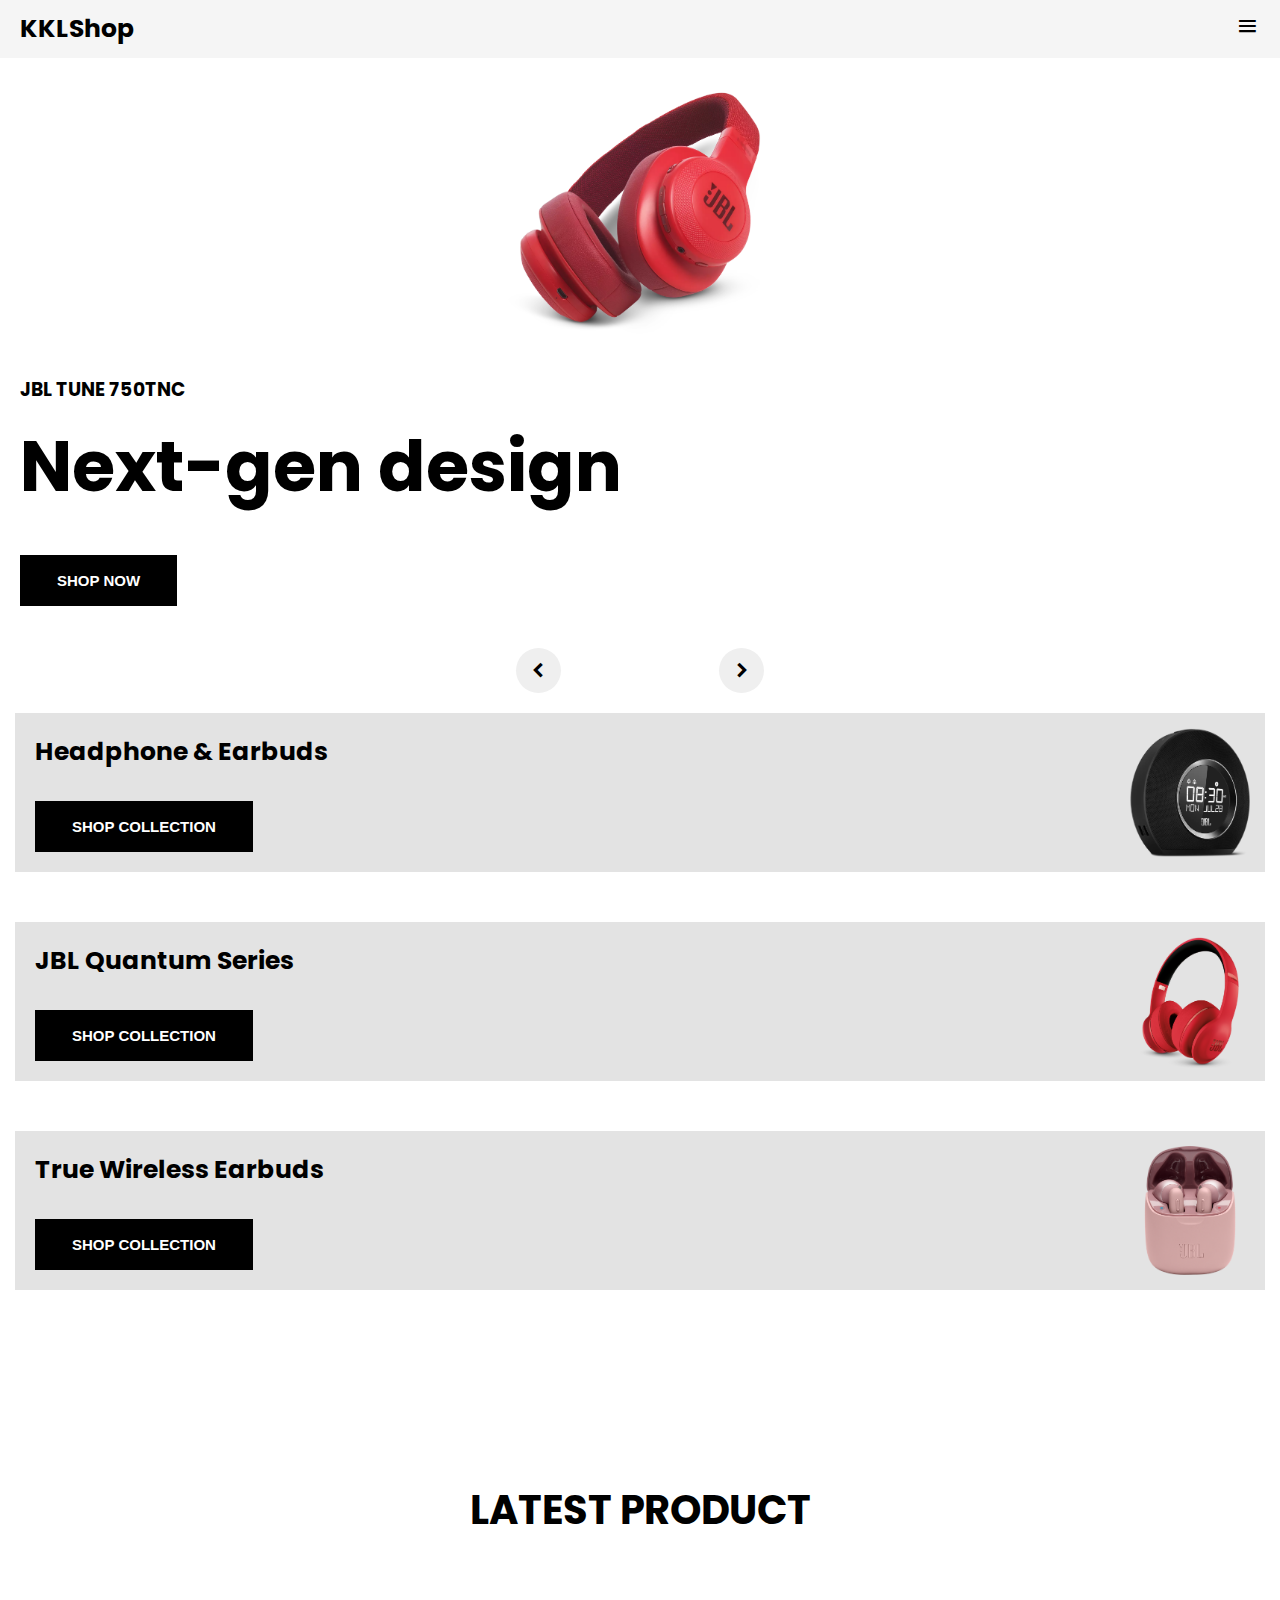
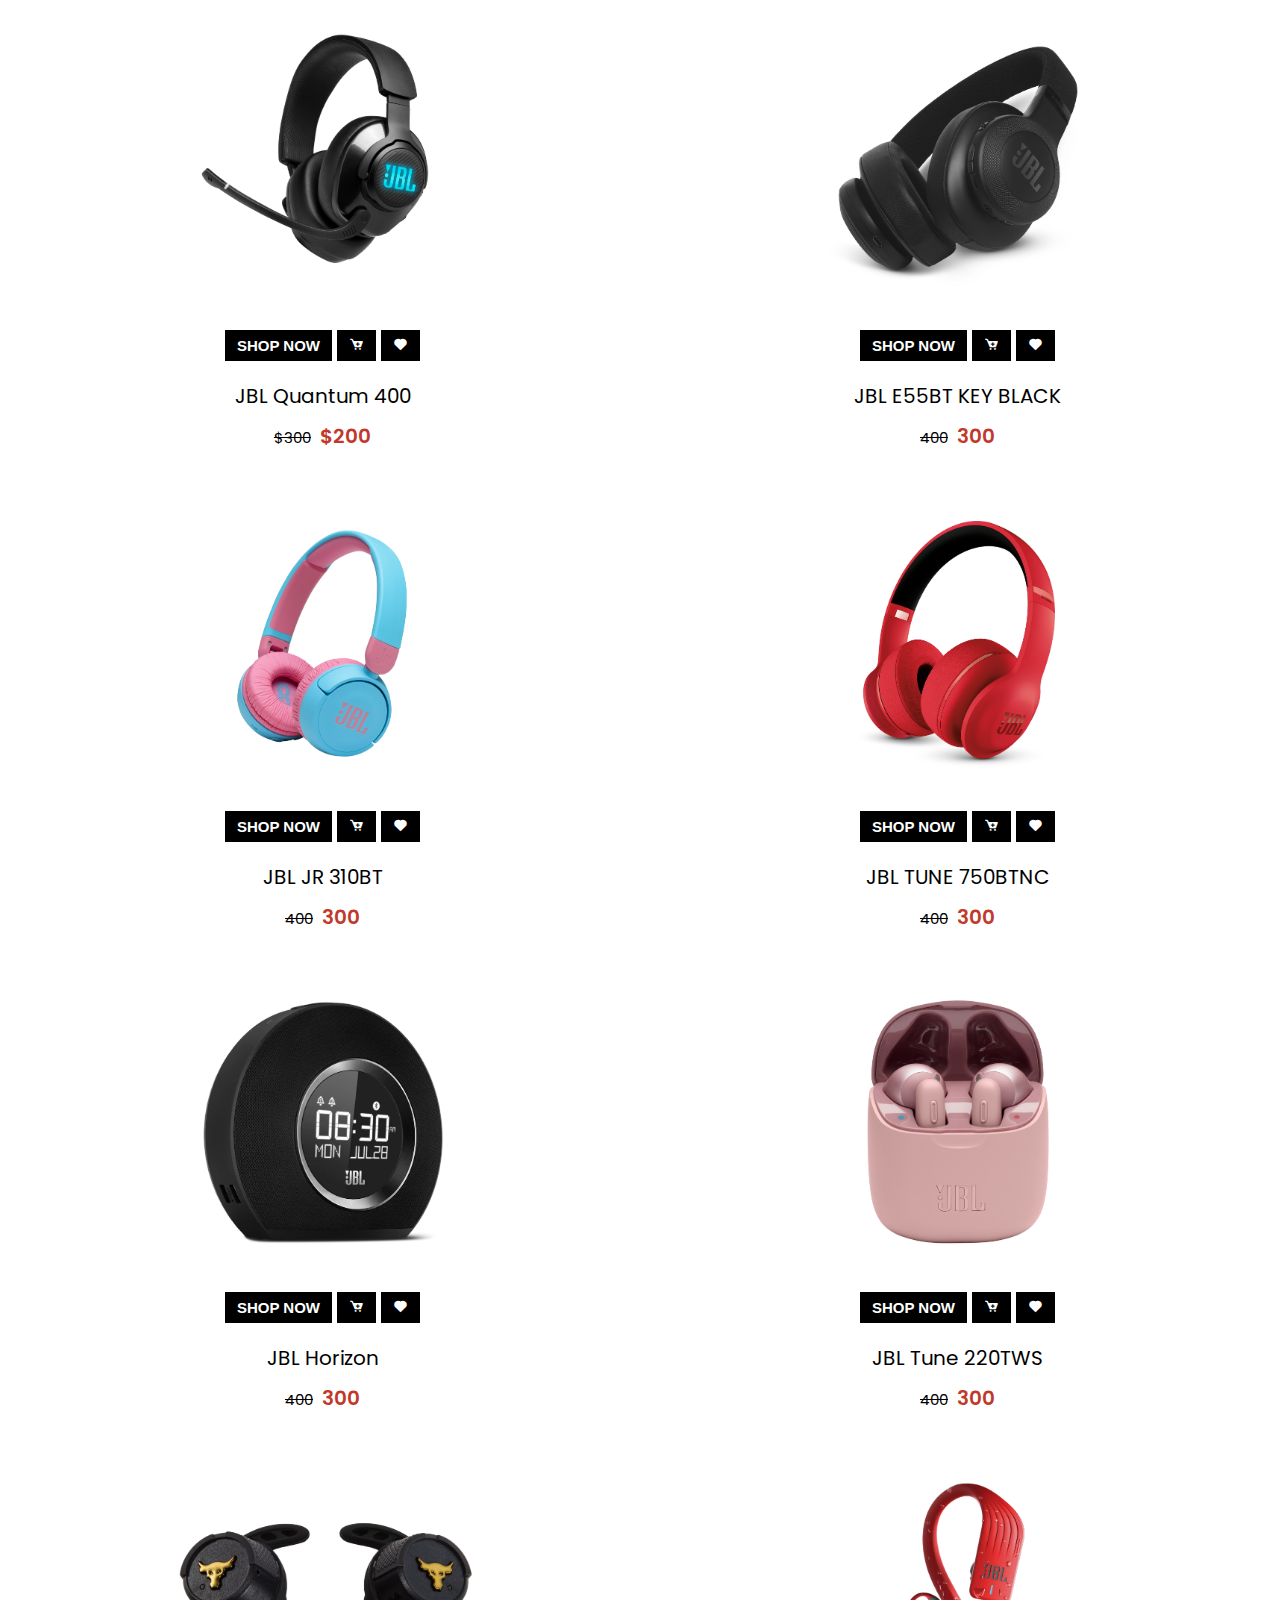
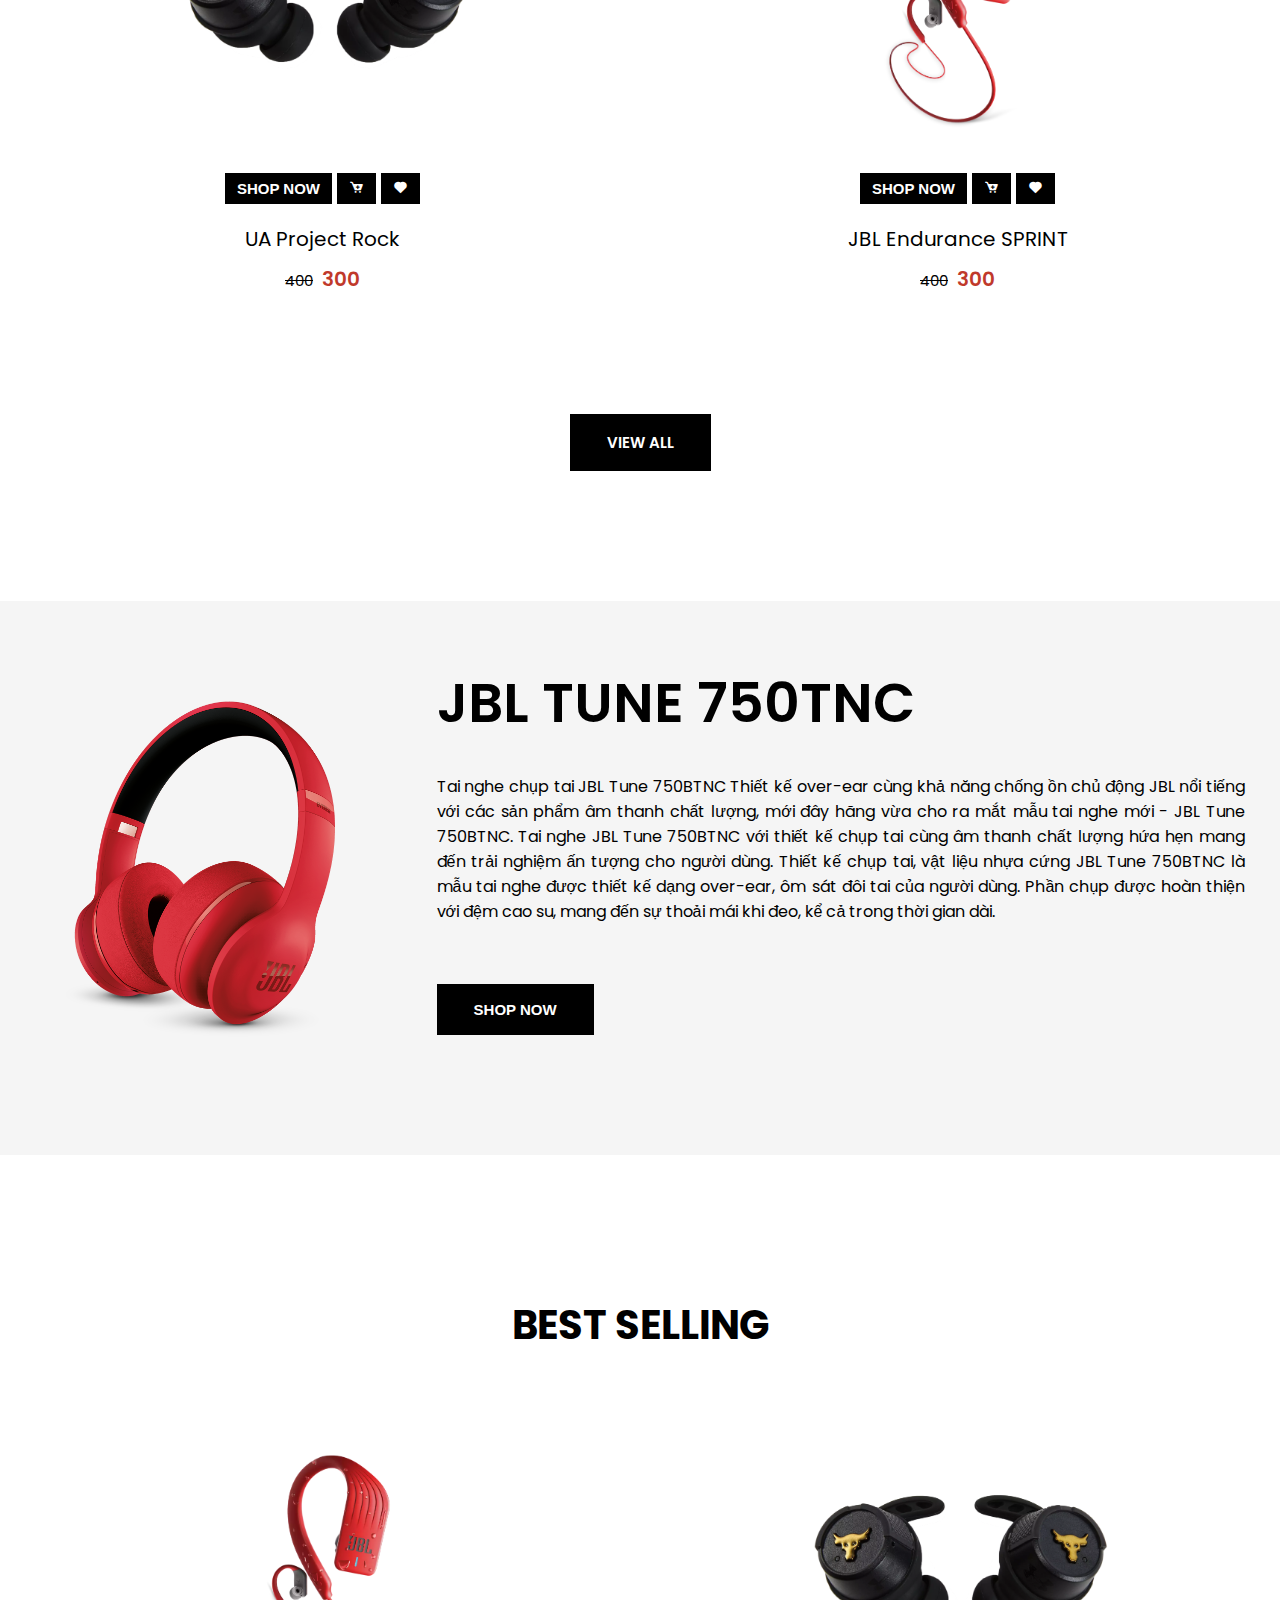
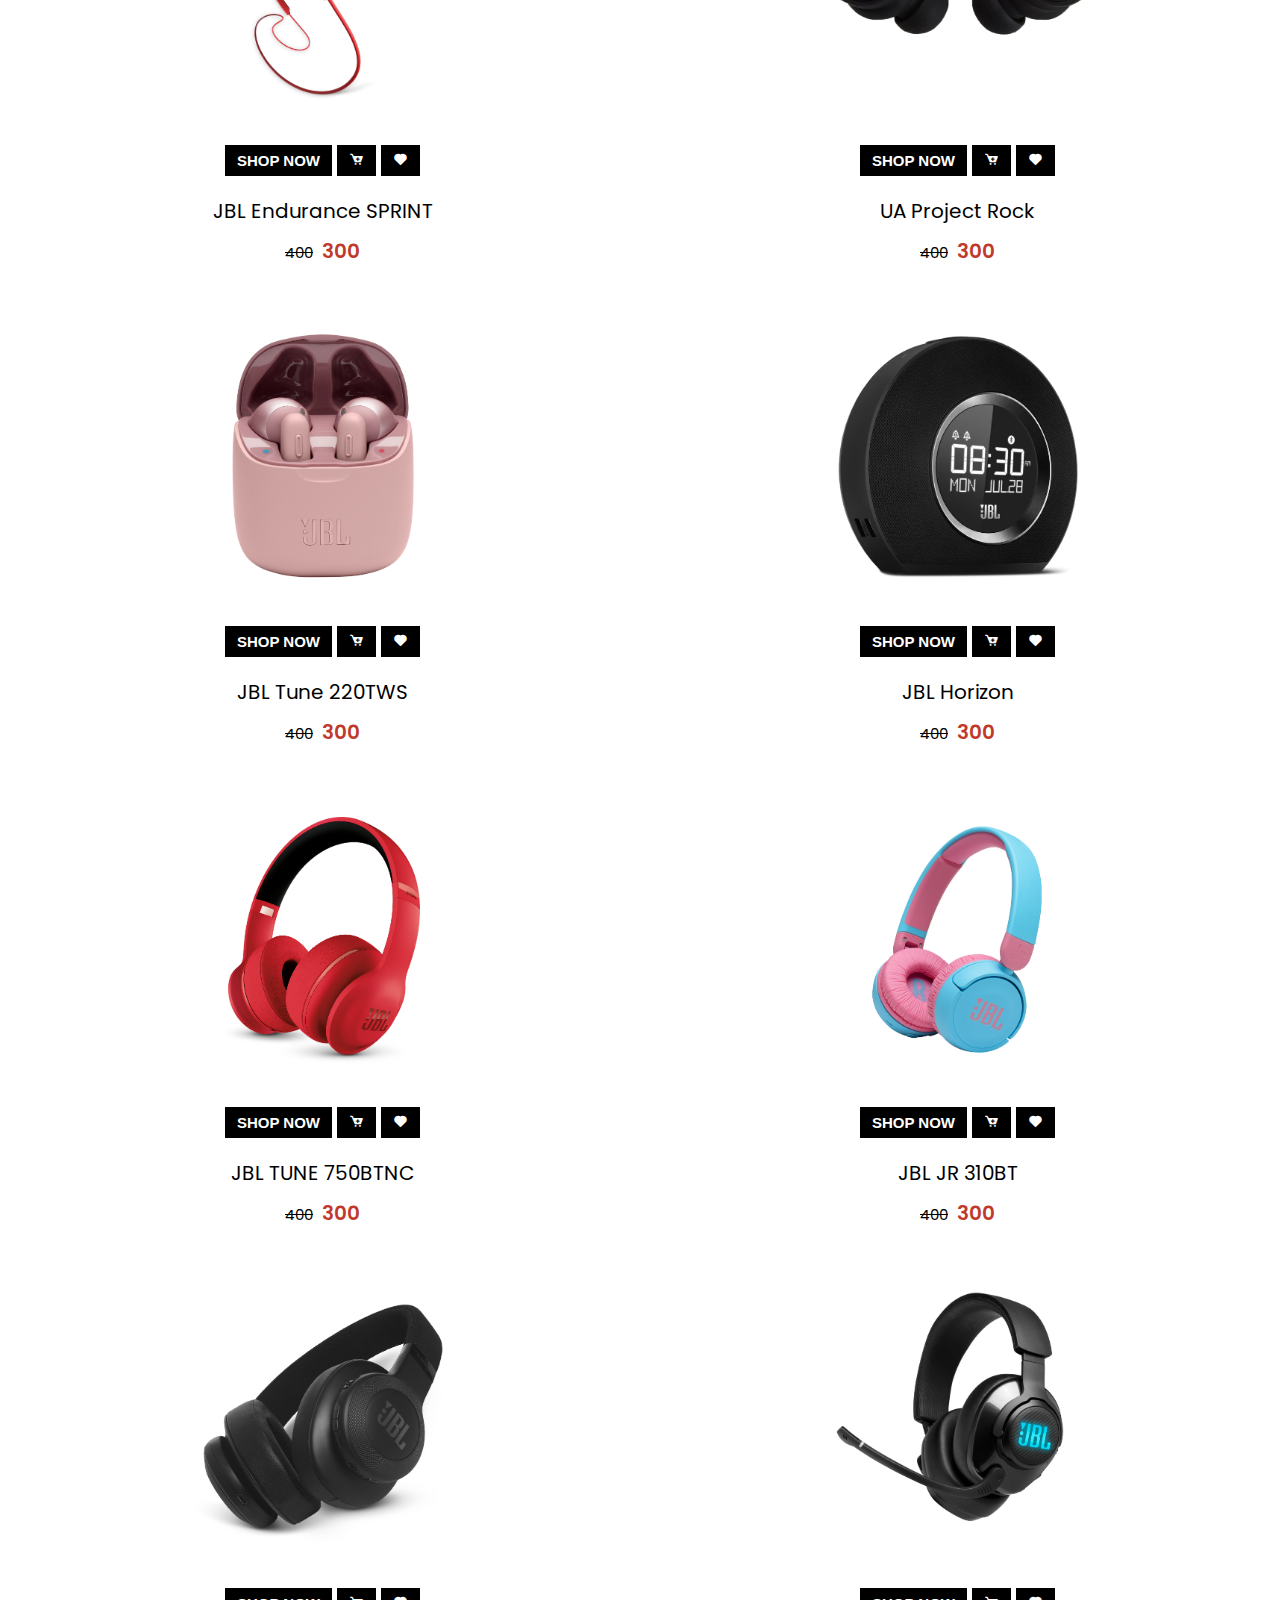
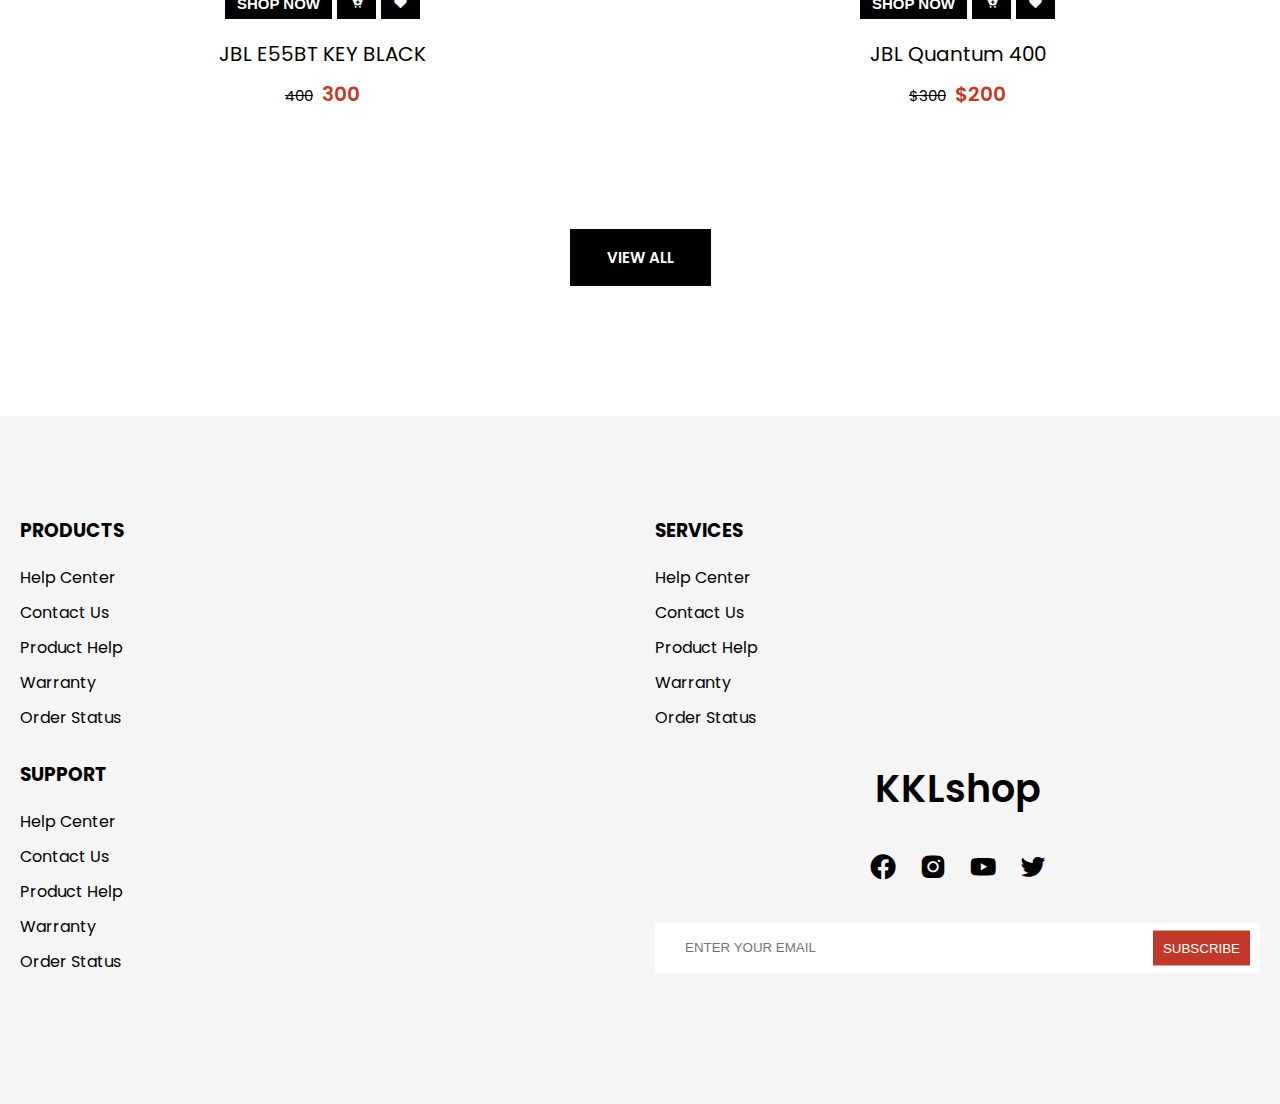
<file: index.html>
<!DOCTYPE html>
<html lang="en">

<head>
    <meta charset="UTF-8">
    <meta http-equiv="X-UA-Compatible" content="IE=edge">
    <meta name="viewport" content="width=device-width, initial-scale=1.0">
    <title>KKL</title>
    <!-- google font -->
    <link rel="preconnect" href="https://fonts.gstatic.com">
    <link
        href="https://fonts.googleapis.com/css2?family=Poppins:ital,wght@0,100;0,200;0,300;0,400;0,500;0,600;0,700;0,800;0,900;1,100;1,200;1,300;1,400;1,500;1,600;1,700;1,900&display=swap"
        rel="stylesheet">
    <!-- boxicons -->
    <link href='https://unpkg.com/boxicons@2.0.7/css/boxicons.min.css' rel='stylesheet'>
    <!-- app css -->
    <link rel="stylesheet" href="./css/grid.css">
    <link rel="stylesheet" href="./css/app.css">
</head>

<body>

    <!-- header -->
    <header>
        <!-- mobile menu -->
        <div class="mobile-menu bg-second">
            <a href="#" class="mb-logo">KKLShop</a>
            <span class="mb-menu-toggle" id="mb-menu-toggle">
                <i class='bx bx-menu'></i>
            </span>
        </div>
        <!-- end mobile menu -->
        <!-- main header -->
        <div class="header-wrapper" id="header-wrapper">
            <span class="mb-menu-toggle mb-menu-close" id="mb-menu-close">
                <i class='bx bx-x'></i>
            </span>
            <!-- top header -->
            <div class="bg-second">
                <div class="top-header container">
                    <ul class="devided">
                        <li>
                            <a href="#">+843456789</a>
                        </li>
                        <li>
                            <a href="#">tlinh@gmail.com</a>
                        </li>
                    </ul>
                    <ul class="devided">
                        <li class="dropdown">
                            <a href="">USD</a>
                            <i class='bx bxs-chevron-down'></i>
                            <ul class="dropdown-content">
                                <li><a href="#">VND</a></li>
                                <li><a href="#">JPY</a></li>
                                <li><a href="#">EUR</a></li>
                            </ul>
                        </li>
                        <li class="dropdown">
                            <a href="">ENGLISH</a>
                            <i class='bx bxs-chevron-down'></i>
                            <ul class="dropdown-content">
                                <li><a href="#">VIETNAMESE</a></li>
                                <li><a href="#">JAPANESE</a></li>
                                <li><a href="#">FRENCH</a></li>
                                <li><a href="#">SPANISH</a></li>
                            </ul>
                        </li>
                        <li><a href="#">ORDER TRACKING</a></li>
                    </ul>
                </div>
            </div>
            <!-- end top header -->
            <!-- mid header -->
            <div class="bg-main">
                <div class="mid-header container">
                    <a href="./index.html" class="logo">KKLShop</a>
                    <div class="search">
                        <input type="text" placeholder="Search">
                        <i class='bx bx-search-alt'></i>
                    </div>
                    <div class="nav-icons">
                        <li><a href="#"><i class='bx bx-bell'></i></a></li>
                        <li><a href="./login.html"><i class='bx bx-user-circle' id="user-circle"></i></a></li>
                        <li><a href="#"><i class='bx bx-cart' id="cart-icon"></i></a></li>
                    </div>
                </div>
                <!-- cart -->
                <div class="cart">
                    <div class="cart-content">
                        <!-- 1 -->
                        <div class="cart-box">
                            <img src="./images/190402_E1_FW19_EarbudsWCase_S13_0033-1_1605x1605_BACK.png" alt="">
                            <div class="cart-text">
                                <h3>JBL</h3>
                                <span>$150</span>
                                <span>x1</span>
                            </div>
                            <i class='bx bxs-trash'></i>
                        </div>
                        <!-- 2 -->
                        <div class="cart-box">
                            <img src="./images/JBL_E55BT_KEY_BLACK_6175_FS_x1-1605x1605px.png" alt="">
                            <div class="cart-text">
                                <h3>JBL</h3>
                                <span>$150</span>
                                <span>x1</span>
                            </div>
                            <i class='bx bxs-trash'></i>
                        </div>
                        <!-- 3 -->
                        <div class="cart-box">
                            <img src="./images/JBL_Quantum_400_Product Image_Hero 02.png" alt="">
                            <div class="cart-text">
                                <h3>JBL </h3>
                                <span>$200</span>
                                <span>x1</span>
                            </div>
                            <i class='bx bxs-trash'></i>
                        </div>
                        <div class="total">
                            <h3>3 Items</h3>
                            <span>Total:$500</span>

                        </div>
                        <a href="#" class="btn">Proceed To Pay</a>
                    </div>
                </div>

                <!-- end mid header -->
                <!-- bottom header -->
                <div class="bg-second">
                    <div class="bottom-header container">
                        <ul class="main-menu" id="home">
                            <li><a href="index.html">Home</a></li>
                            <!-- mega menu -->
                            <li class="mega-dropdown">
                                <a href="./products.html">Shop<i class='bx bxs-chevron-down'></i></a>
                                <div class="mega-content">
                                    <div class="row">
                                        <div class="col-3 col-md-12">
                                            <div class="box">
                                                <h3>Categories</h3>
                                                <ul>
                                                    <li><a href="#">Wireless</a></li>
                                                    <li><a href="#">Inear Headphone</a></li>
                                                    <li><a href="#">Overear Headphone</a></li>
                                                    <li><a href="#">Sport Headphone</a></li>
                                                </ul>
                                            </div>
                                        </div>
                                        <div class="col-3 col-md-12">
                                            <div class="box">
                                                <h3>Categories</h3>
                                                <ul>
                                                    <li><a href="#">Wireless</a></li>
                                                    <li><a href="#">Inear Headphone</a></li>
                                                    <li><a href="#">Overear Headphone</a></li>
                                                    <li><a href="#">Sport Headphone</a></li>
                                                </ul>
                                            </div>
                                        </div>
                                        <div class="col-3 col-md-12">
                                            <div class="box">
                                                <h3>Categories</h3>
                                                <ul>
                                                    <li><a href="#">Wireless</a></li>
                                                    <li><a href="#">Inear Headphone</a></li>
                                                    <li><a href="#">Overear Headphone</a></li>
                                                    <li><a href="#">Sport Headphone</a></li>
                                                </ul>
                                            </div>
                                        </div>
                                        <div class="col-3 col-md-12">
                                            <div class="box">
                                                <h3>Categories</h3>
                                                <ul>
                                                    <li><a href="#">Wireless</a></li>
                                                    <li><a href="#">Inear Headphone</a></li>
                                                    <li><a href="#">Overear Headphone</a></li>
                                                    <li><a href="#">Sport Headphone</a></li>
                                                </ul>
                                            </div>
                                        </div>
                                    </div>
                                    <div class="row img-row">
                                        <div class="col-3">
                                            <div class="box">
                                                <img src="./images/kisspng-beats-electronics-headphones-apple-beats-studio-red-headphones.png"
                                                    alt="">
                                            </div>
                                        </div>
                                        <div class="col-3">
                                            <div class="box">
                                                <img src="./images/JBL_TUNE220TWS_ProductImage_Pink_ChargingCaseOpen.png"
                                                    alt="">
                                            </div>
                                        </div>
                                        <div class="col-3">
                                            <div class="box">
                                                <img src="./images/JBL_JR 310BT_Product Image_Hero_Skyblue.png" alt="">
                                            </div>
                                        </div>
                                        <div class="col-3">
                                            <div class="box">
                                                <img src="./images/JBLHorizon_001_dvHAMaster.png" alt="">
                                            </div>
                                        </div>
                                    </div>
                                </div>
                            </li>
                            <!-- end mega menu -->
                            <li><a href="blog.html">Blog</a></li>
                            <li><a href="contact.html">Contact</a></li>
                            <li><a href="about.html">About us</a></li>
                        </ul>
                    </div>
                </div>
                <!-- end bottom header -->
            </div>
            <!-- end main header -->
    </header>
    <!-- end header -->

    <!-- hero section -->
    <div class="hero">
        <div class="slider">
            <div class="container">
                <!-- slide item -->
                <div class="slide active">
                    <div class="info">
                        <div class="info-content">
                            <h3 class="top-down">
                                JBL TUNE 750TNC
                            </h3>
                            <h2 class="top-down trans-delay-0-2">
                                Next-gen design
                            </h2>
                            <p class="top-down trans-delay-0-4">
                                Trang bị công nghệ chống ồn chủ động ANC loại bỏ tiếng ồn xung quanh
                                Âm thanh Trong trẻo chân thực với công nghệ JBL Pure Bass Sound
                                Thực hiện cuộc gọi rảnh tay với công nghệ trợ lý giọng nói
                                Thời gian sử dụng 15 giờ,sạc đầy trong 2 giờ
                                Thiết kế trẻ trung,dễ dàng gập gọn
                            </p>
                            <div class="top-down trans-delay-0-6">
                                <button class="btn-flat btn-hover">
                                    <span>Shop Now</span>
                                </button>
                            </div>
                        </div>
                    </div>
                    <div class="img top-down">
                        <img src="./images/JBL_E55BT_KEY_RED_6063_FS_x1-1605x1605px.webp" alt="">
                    </div>
                </div>
                <!-- end slide item -->
                <!-- slide item -->
                <div class="slide">
                    <div class="info">
                        <div class="info-content">
                            <h3 class="top-down">
                                JBL Quantum ONE
                            </h3>
                            <h2 class="top-down trans-delay-0-2">
                                Next-gen design
                            </h2>
                            <p class="top-down trans-delay-0-4">
                                Tai nghe gaming trùm đầu có dây chuyên nghiệp kết nối USB với công nghệ JBL
                                QuantumSPHERE 360 tiên tiến cùng khả năng theo dõi chuyển động đầu

                            </p>
                            <div class="top-down trans-delay-0-6">
                                <button class="btn-flat btn-hover">
                                    <span>Shop Now</span>
                                </button>
                            </div>
                        </div>
                    </div>
                    <div class="img right-left">
                        <img src="./images/JBL_E55BT_KEY_BLACK_6175_FS_x1-1605x1605px.png" alt="">
                    </div>
                </div>
                <!-- end slide item -->
                <!-- slide item -->
                <div class="slide">
                    <div class="info">
                        <div class="info-content">
                            <h3 class="top-down">
                                JBL JR 310BT
                            </h3>
                            <h2 class="top-down trans-delay-0-2">
                                Next-gen design
                            </h2>
                            <p class="top-down trans-delay-0-4">
                                An toàn, nhẹ và có kích thước phù hợp với trẻ em, tai nghe không dây JBL Jr310BT mang
                                đến âm thanh JBL huyền thoại trong 30 giờ một cách an toàn và niềm vui cho những người
                                hâm mộ âm nhạc nhỏ tuổi nhất. Tai nghe được thiết kế để không bao giờ vượt quá 85dB để
                                bảo vệ thính giác, với các nút điều khiển mà chính trẻ em có thể dễ dàng thao tác. Trẻ
                                em nghe thoải mái với băng đầu và đệm tai có đệm mềm được thiết kế tùy chỉnh để tạo cảm
                                giác vừa vặn. Và mỗi tai nghe đều khác nhau vì JBL Jr310BT có thể được tùy chỉnh bằng
                                các nhãn dán có sẵn, có thể tái sử dụng để mang lại nhiều niềm vui hơn nữa!
                            </p>
                            <div class="top-down trans-delay-0-6">
                                <button class="btn-flat btn-hover">
                                    <span>Shop Now</span>
                                </button>
                            </div>
                        </div>
                    </div>
                    <div class="img left-right">
                        <img src="./images/JBL_JR 310BT_Product Image_Hero_Skyblue.png" alt="">
                    </div>
                </div>
                <!-- end slide item -->
            </div>
            <!-- slider controller -->
            <button class="slide-controll slide-next">
                <i class='bx bxs-chevron-right'></i>
            </button>
            <button class="slide-controll slide-prev">
                <i class='bx bxs-chevron-left'></i>
            </button>
            <!-- end slider controller -->
        </div>
    </div>
    <!-- end hero section -->

    <!-- promotion section -->
    <div class="promotion">
        <div class="row">
            <div class="col-4 col-md-12 col-sm-12">
                <div class="promotion-box">
                    <div class="text">
                        <h3>Headphone & Earbuds</h3>
                        <button class="btn-flat btn-hover"><span>shop collection</span></button>
                    </div>
                    <img src="./images/JBLHorizon_001_dvHAMaster.png" alt="">
                </div>
            </div>
            <div class="col-4 col-md-12 col-sm-12">
                <div class="promotion-box">
                    <div class="text">
                        <h3>JBL Quantum Series</h3>
                        <button class="btn-flat btn-hover"><span>shop collection</span></button>
                    </div>
                    <img src="./images/kisspng-beats-electronics-headphones-apple-beats-studio-red-headphones.png"
                        alt="">
                </div>
            </div>
            <div class="col-4 col-md-12 col-sm-12">
                <div class="promotion-box">
                    <div class="text">
                        <h3>True Wireless Earbuds</h3>
                        <button class="btn-flat btn-hover"><span>shop collection</span></button>
                    </div>
                    <img src="./images/JBL_TUNE220TWS_ProductImage_Pink_ChargingCaseOpen.png" alt="">
                </div>
            </div>
        </div>
    </div>
    <!-- end promotion section -->

    <!-- product list -->
    <div class="section">
        <div class="container">
            <div class="section-header">
                <h2>Latest Product</h2>
            </div>
            <div class="row" id="latest-products">
                <div class="col-3 col-md-6 col-sm-12">
                    <div class="product-card">
                        <div class="product-card-img">
                            <img src="./images/JBL_Quantum_400_Product Image_Hero 02.png" alt="">
                            <img src="./images/JBL_Quantum_400_Product Image_Hero Mic Up.webp" alt="">
                        </div>
                        <div class="product-card-info">
                            <div class="product-btn">
                                <button class="btn-flat btn-hover btn-shop-now">Shop Now</button>
                                <button class="btn-flat btn-hover btn-cart-add">
                                    <i class='bx bxs-cart-add'></i>
                                </button>
                                <button class="btn-flat btn-hover btn-cart-add">
                                    <i class='bx bxs-heart'></i>
                                </button>
                            </div>
                            <div class="product-card-name">
                                JBL Quantum 400
                            </div>
                            <div class="product-card-price">
                                <span><del>$300</del></span>
                                <span class="curr-price">$200</span>
                            </div>
                        </div>
                    </div>
                </div>
            </div>
            <div class="section-footer">
                <a href="./products.html" class="btn-flat btn-hover">View All</a>
            </div>
        </div>
    </div>
    <!-- end product list -->

    <!-- special product -->
    <div class="bg-second">
        <div class="section container">
            <div class="row">
                <div class="col-4 col-md-4">
                    <div class="sp-item-img">
                        <img src="./images/kisspng-beats-electronics-headphones-apple-beats-studio-red-headphones.png"
                            alt="">
                    </div>
                </div>
                <div class="col-7 col-md-8">
                    <div class="sp-item-info">
                        <div class="sp-item-name">JBL TUNE 750TNC</div>
                        <p class="sp-item-description">
                            Tai nghe chụp tai JBL Tune 750BTNC Thiết kế over-ear cùng khả năng chống ồn chủ động
                            JBL nổi tiếng với các sản phẩm âm thanh chất lượng, mới đây hãng vừa cho ra mắt mẫu tai nghe
                            mới - JBL Tune 750BTNC. Tai nghe JBL Tune 750BTNC với thiết kế chụp tai cùng âm thanh chất
                            lượng hứa hẹn mang đến trải nghiệm ấn tượng cho người dùng.
                            Thiết kế chụp tai, vật liệu nhựa cứng
                            JBL Tune 750BTNC là mẫu tai nghe được thiết kế dạng over-ear, ôm sát đôi tai của người dùng.
                            Phần chụp được hoàn thiện với đệm cao su, mang đến sự thoải mái khi đeo, kể cả trong thời
                            gian dài.
                        </p>
                        <button class="btn-flat btn-hover">Shop Now</button>
                    </div>
                </div>
            </div>
        </div>
    </div>
    <!-- end special product -->

    <!-- product list -->
    <div class="section">
        <div class="container">
            <div class="section-header">
                <h2>Best Selling</h2>
            </div>
            <div class="row" id="best-products">
                <div class="col-3 col-md-6 col-sm-12">
                    <div class="product-card">
                        <div class="product-card-img">
                            <img src="./images/JBL_Quantum_400_Product Image_Hero 02.png" alt="">
                            <img src="./images/JBL_Quantum_400_Product Image_Hero Mic Up.webp" alt="">
                        </div>
                        <div class="product-card-info">
                            <div class="product-btn">
                                <button class="btn-flat btn-hover btn-shop-now">Shop Now</button>
                                <button class="btn-flat btn-hover btn-cart-add">
                                    <i class='bx bxs-cart-add'></i>
                                </button>
                                <button class="btn-flat btn-hover btn-cart-add">
                                    <i class='bx bxs-heart'></i>
                                </button>
                            </div>
                            <div class="product-card-name">
                                JBL Quantum 400
                            </div>
                            <div class="product-card-price">
                                <span><del>$300</del></span>
                                <span class="curr-price">$200</span>
                            </div>
                        </div>
                    </div>
                </div>
            </div>
            <div class="section-footer">
                <a href="./products.html" class="btn-flat btn-hover">View All</a>
            </div>
        </div>
    </div>
    <!-- end product list -->

    <!-- footer -->
    <footer class="bg-second" id="contact">
        <div class="container">
            <div class="row">
                <div class="col-3 col-md-6">
                    <h3 class="footer-head">Products</h3>
                    <ul class="menu">
                        <li><a href="#">Help Center</a></li>
                        <li><a href="#">Contact Us</a></li>
                        <li><a href="#">product Help</a></li>
                        <li><a href="#">Warranty</a></li>
                        <li><a href="#">Order Status</a></li>
                    </ul>
                </div>
                <div class="col-3 col-md-6">
                    <h3 class="footer-head">services</h3>
                    <ul class="menu">
                        <li><a href="#">Help Center</a></li>
                        <li><a href="#">Contact Us</a></li>
                        <li><a href="#">product Help</a></li>
                        <li><a href="#">Warranty</a></li>
                        <li><a href="#">Order Status</a></li>
                    </ul>
                </div>
                <div class="col-3 col-md-6">
                    <h3 class="footer-head">support</h3>
                    <ul class="menu">
                        <li><a href="#">Help Center</a></li>
                        <li><a href="#">Contact Us</a></li>
                        <li><a href="#">product Help</a></li>
                        <li><a href="#">Warranty</a></li>
                        <li><a href="#">Order Status</a></li>
                    </ul>
                </div>
                <div class="col-3 col-md-6 col-sm-12">
                    <div class="contact">
                        <h3 class="contact-header">
                            KKLshop
                        </h3>
                        <ul class="contact-socials">
                            <li><a href="#">
                                    <i class='bx bxl-facebook-circle'></i>
                                </a></li>
                            <li><a href="#">
                                    <i class='bx bxl-instagram-alt'></i>
                                </a></li>
                            <li><a href="#">
                                    <i class='bx bxl-youtube'></i>
                                </a></li>
                            <li><a href="#">
                                    <i class='bx bxl-twitter'></i>
                                </a></li>
                        </ul>
                    </div>
                    <div class="subscribe">
                        <input type="email" placeholder="ENTER YOUR EMAIL" required>
                        <button>Subscribe</button>
                    </div>
                </div>
            </div>
        </div>
    </footer>
    <!-- end footer -->

    <!-- app js -->
    <script src="./js/app.js"></script>
    <script src="./js/index.js"></script>
</body>

</html>
</file>
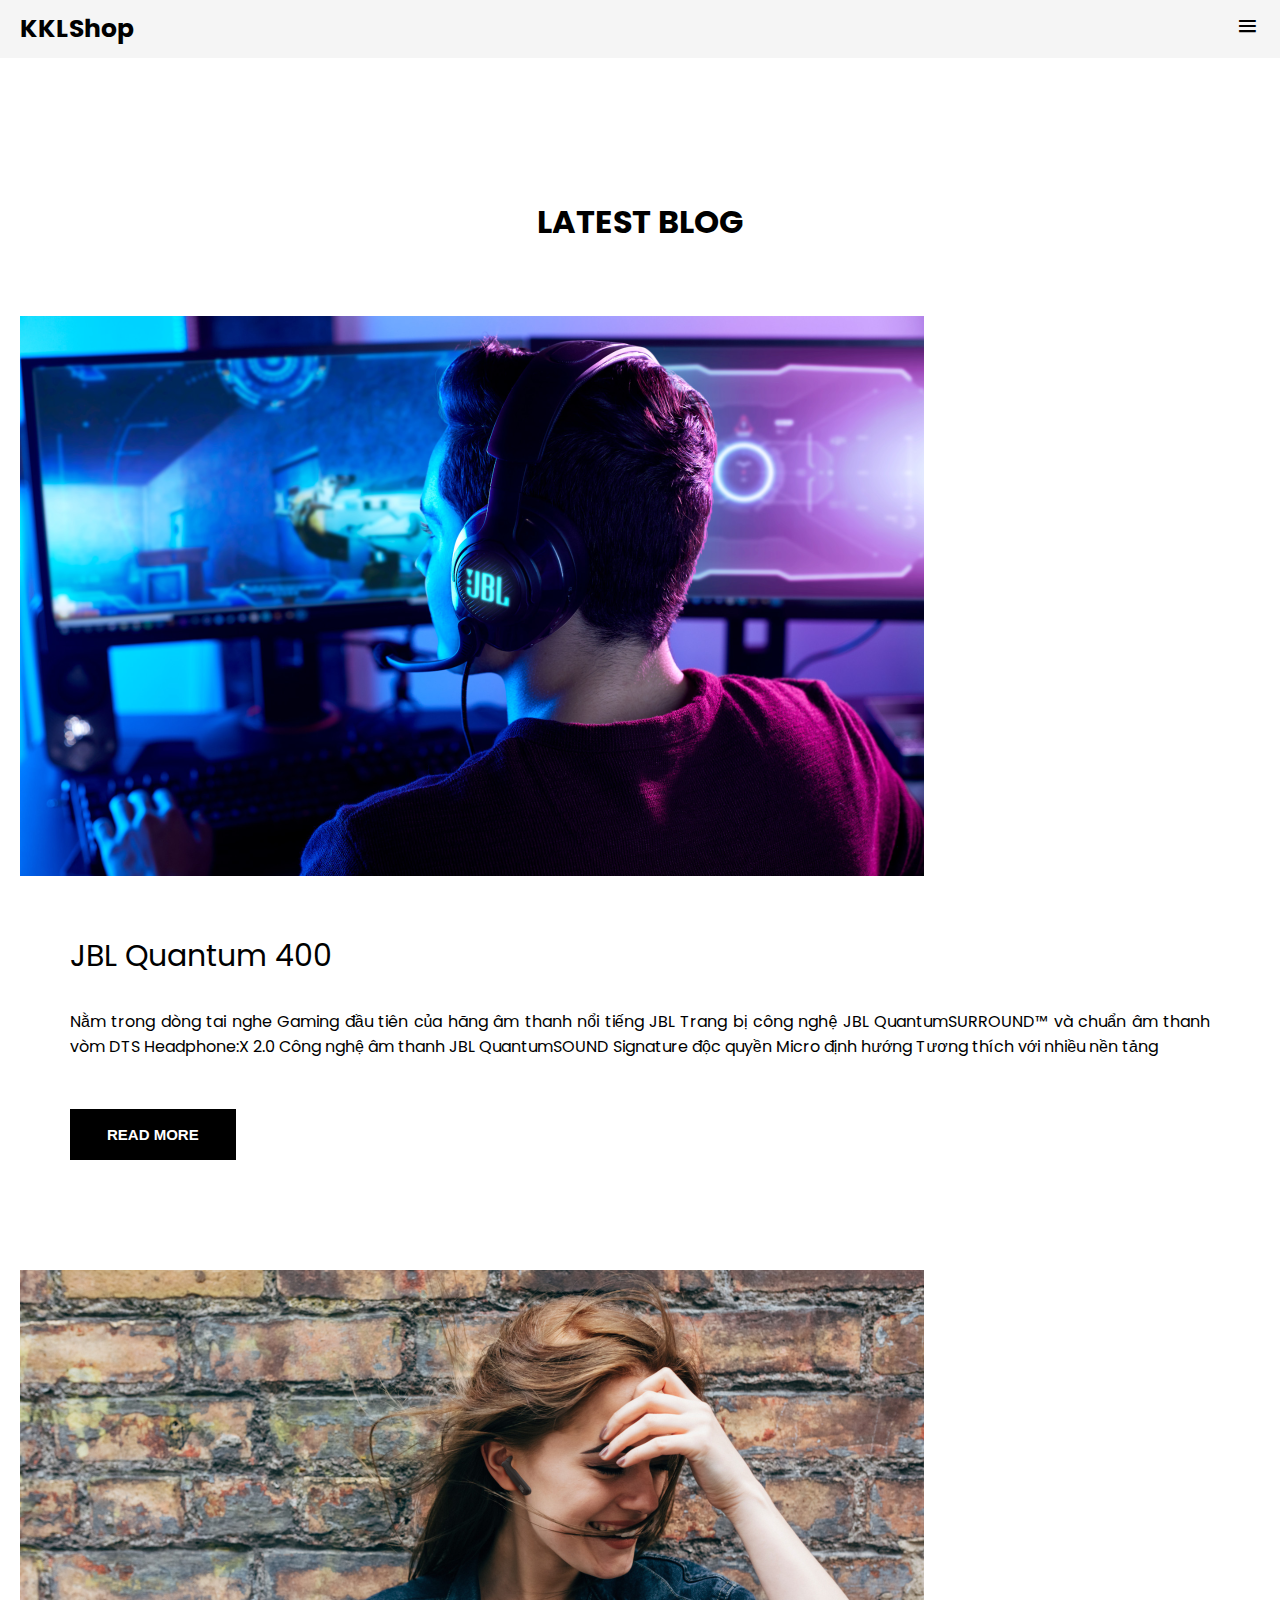
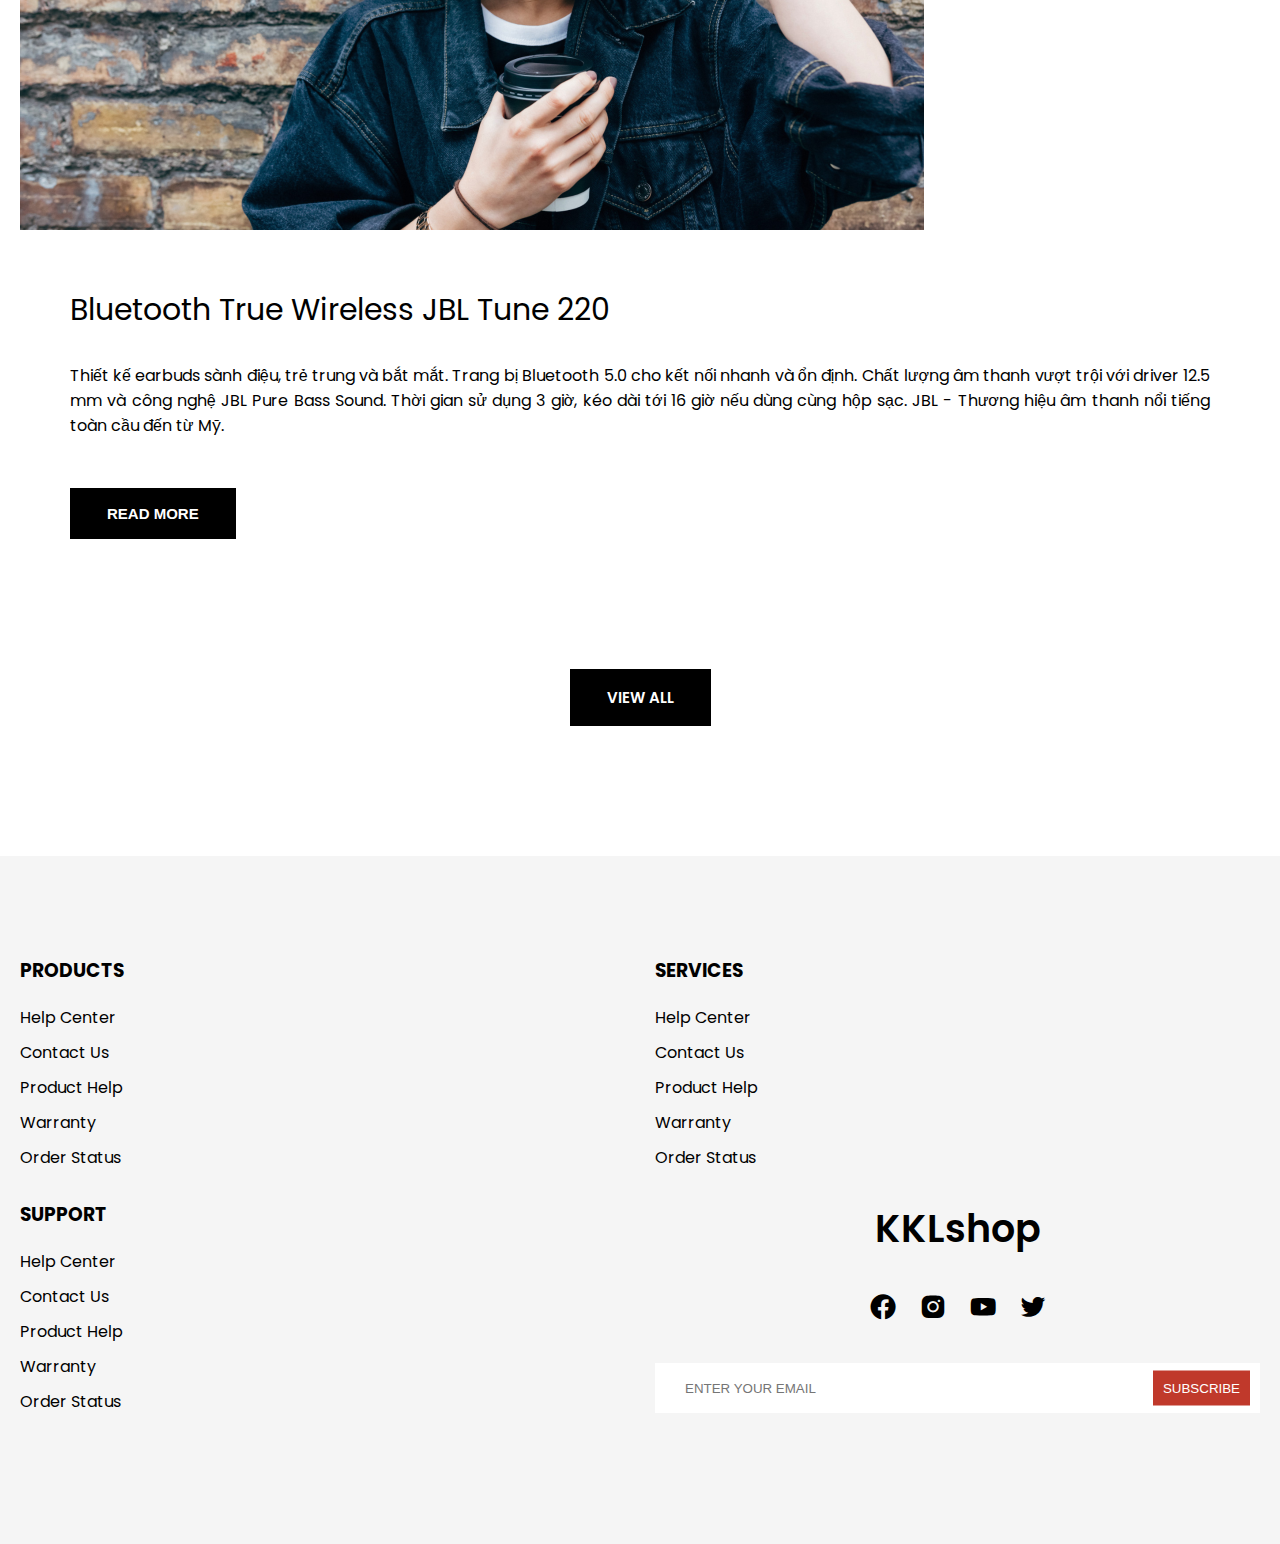
<file: blog.html>
<!DOCTYPE html>
<html lang="en">

<head>
    <meta charset="UTF-8">
    <meta http-equiv="X-UA-Compatible" content="IE=edge">
    <meta name="viewport" content="width=device-width, initial-scale=1.0">
    <title>KKLShop</title>
    <!-- google font -->
    <link rel="preconnect" href="https://fonts.gstatic.com">
    <link
        href="https://fonts.googleapis.com/css2?family=Poppins:ital,wght@0,100;0,200;0,300;0,400;0,500;0,600;0,700;0,800;0,900;1,100;1,200;1,300;1,400;1,500;1,600;1,700;1,900&display=swap"
        rel="stylesheet">    <!-- boxicons -->
    <link href='https://unpkg.com/boxicons@2.0.7/css/boxicons.min.css' rel='stylesheet'>
    <!-- app css -->
    <link rel="stylesheet" href="./css/grid.css">
    <link rel="stylesheet" href="./css/app.css">
</head>

<body>

<!-- header -->
<header>
    <!-- mobile menu -->
    <div class="mobile-menu bg-second">
        <a href="#" class="mb-logo">KKLShop</a>
        <span class="mb-menu-toggle" id="mb-menu-toggle">
            <i class='bx bx-menu'></i>
        </span>
    </div>
    <!-- end mobile menu -->
    <!-- main header -->
    <div class="header-wrapper" id="header-wrapper">
        <span class="mb-menu-toggle mb-menu-close" id="mb-menu-close">
            <i class='bx bx-x'></i>
        </span>
        <!-- top header -->
        <div class="bg-second">
            <div class="top-header container">
                <ul class="devided">
                    <li>
                        <a href="#">+843456789</a>
                    </li>
                    <li>
                        <a href="#">tlinh@gmail.com</a>
                    </li>
                </ul>
                <ul class="devided">
                    <li class="dropdown">
                        <a href="">USD</a>
                        <i class='bx bxs-chevron-down'></i>
                        <ul class="dropdown-content">
                            <li><a href="#">VND</a></li>
                            <li><a href="#">JPY</a></li>
                            <li><a href="#">EUR</a></li>
                        </ul>
                    </li>
                    <li class="dropdown">
                        <a href="">ENGLISH</a>
                        <i class='bx bxs-chevron-down'></i>
                        <ul class="dropdown-content">
                            <li><a href="#">VIETNAMESE</a></li>
                            <li><a href="#">JAPANESE</a></li>
                            <li><a href="#">FRENCH</a></li>
                            <li><a href="#">SPANISH</a></li>
                        </ul>
                    </li>
                    <li><a href="#">ORDER TRACKING</a></li>
                </ul>
            </div>
        </div>
        <!-- end top header -->
        <!-- mid header -->
        <div class="bg-main">
            <div class="mid-header container">
                <a href="./index.html" class="logo">KKLShop</a>
                <div class="search">
                    <input type="text" placeholder="Search">
                    <i class='bx bx-search-alt'></i>
                </div>
                <div class="nav-icons">
                    <li><a href="#"><i class='bx bx-bell'></i></a></li>
                    <li><a href="./login.html"><i class='bx bx-user-circle' id="user-circle"></i></a></li>
                    <li><a href="#"><i class='bx bx-cart' id="cart-icon"></i></a></li>
                </div>
            </div>
            <!-- cart -->
            <div class="cart">
                <div class="cart-content">
                    <!-- 1 -->
                    <div class="cart-box">
                        <img src="./images/190402_E1_FW19_EarbudsWCase_S13_0033-1_1605x1605_BACK.png" alt="">
                        <div class="cart-text">
                            <h3>JBL</h3>
                            <span>$150</span>
                            <span>x1</span>
                        </div>
                        <i class='bx bxs-trash'></i>
                    </div>
                    <!-- 2 -->
                    <div class="cart-box">
                        <img src="./images/JBL_E55BT_KEY_BLACK_6175_FS_x1-1605x1605px.png" alt="">
                        <div class="cart-text">
                            <h3>JBL</h3>
                            <span>$150</span>
                            <span>x1</span>
                        </div>
                        <i class='bx bxs-trash'></i>
                    </div>
                    <!-- 3 -->
                    <div class="cart-box">
                        <img src="./images/JBL_Quantum_400_Product Image_Hero 02.png" alt="">
                        <div class="cart-text">
                            <h3>JBL </h3>
                            <span>$200</span>
                            <span>x1</span>
                        </div>
                        <i class='bx bxs-trash'></i>
                    </div>
                    <div class="total">
                        <h3>3 Items</h3>
                        <span>Total:$500</span>

                    </div>
                    <a href="#" class="btn">Proceed To Pay</a>
                </div>
            </div>

            <div class="login-form">
                <!-- form -->
                <form action="">
                    <h2>Login To Continue</h2>
                    <input type="email" name="" id="" placeholder="Enter your email.." required>
                    <input type="password" name="" id="" placeholder="Enter your password.." required>
                    <a href="#">Forget Password?</a>
                    <input type="submit" value="Log In" class="btn">
                    <a href="#">Create Account</a>
                </form>
            </div>
        </div>
        <!-- end mid header -->
        <!-- bottom header -->
        <div class="bg-second">
            <div class="bottom-header container">
                <ul class="main-menu" id="home">
                    <li><a href="index.html">Home</a></li>
                    <!-- mega menu -->
                    <li class="mega-dropdown">
                        <a href="./products.html">Shop<i class='bx bxs-chevron-down'></i></a>
                        <div class="mega-content">
                            <div class="row">
                                <div class="col-3 col-md-12">
                                    <div class="box">
                                        <h3>Categories</h3>
                                        <ul>
                                            <li><a href="#">Wireless</a></li>
                                            <li><a href="#">Inear Headphone</a></li>
                                            <li><a href="#">Overear Headphone</a></li>
                                            <li><a href="#">Sport Headphone</a></li>
                                        </ul>
                                    </div>
                                </div>
                                <div class="col-3 col-md-12">
                                    <div class="box">
                                        <h3>Categories</h3>
                                        <ul>
                                            <li><a href="#">Wireless</a></li>
                                            <li><a href="#">Inear Headphone</a></li>
                                            <li><a href="#">Overear Headphone</a></li>
                                            <li><a href="#">Sport Headphone</a></li>
                                        </ul>
                                    </div>
                                </div>
                                <div class="col-3 col-md-12">
                                    <div class="box">
                                        <h3>Categories</h3>
                                        <ul>
                                            <li><a href="#">Wireless</a></li>
                                            <li><a href="#">Inear Headphone</a></li>
                                            <li><a href="#">Overear Headphone</a></li>
                                            <li><a href="#">Sport Headphone</a></li>
                                        </ul>
                                    </div>
                                </div>
                                <div class="col-3 col-md-12">
                                    <div class="box">
                                        <h3>Categories</h3>
                                        <ul>
                                            <li><a href="#">Wireless</a></li>
                                            <li><a href="#">Inear Headphone</a></li>
                                            <li><a href="#">Overear Headphone</a></li>
                                            <li><a href="#">Sport Headphone</a></li>
                                        </ul>
                                    </div>
                                </div>
                            </div>
                            <div class="row img-row">
                                <div class="col-3">
                                    <div class="box">
                                        <img src="./images/kisspng-beats-electronics-headphones-apple-beats-studio-red-headphones.png"
                                            alt="">
                                    </div>
                                </div>
                                <div class="col-3">
                                    <div class="box">
                                        <img src="./images/JBL_TUNE220TWS_ProductImage_Pink_ChargingCaseOpen.png"
                                            alt="">
                                    </div>
                                </div>
                                <div class="col-3">
                                    <div class="box">
                                        <img src="./images/JBL_JR 310BT_Product Image_Hero_Skyblue.png" alt="">
                                    </div>
                                </div>
                                <div class="col-3">
                                    <div class="box">
                                        <img src="./images/JBLHorizon_001_dvHAMaster.png" alt="">
                                    </div>
                                </div>
                            </div>
                        </div>
                    </li>
                    <!-- end mega menu -->
                    <li><a href="blog.html">Blog</a></li>
                    <li><a href="contact.html">Contact</a></li>
                    <li><a href="about.html">About us</a></li>
                </ul>
            </div>
        </div>
        <!-- end bottom header -->
    </div>
    <!-- end main header -->
</header>
<!-- end header -->         
<!-- blogs -->
<div class="section">
    <div class="container">
        <div class="section-header" id="blog">
            <h1>Latest Blog</h1>
        </div>
        <div class="blog">
            <div class="blog-img">
                <img src="./images/JBL_Quantum400_Lifestyle1.png" alt="">
            </div>
            <div class="blog-info">
                <div class="blog-title">
                    JBL Quantum 400
                </div>
                <div class="blog-preview">
                    Nằm trong dòng tai nghe Gaming đầu tiên của hãng âm thanh nổi tiếng JBL
                    Trang bị công nghệ JBL QuantumSURROUND™ và chuẩn âm thanh vòm DTS Headphone:X 2.0
                    Công nghệ âm thanh JBL QuantumSOUND Signature độc quyền
                    Micro định hướng
                    Tương thích với nhiều nền tảng
                </div>
                <button class="btn-flat btn-hover">Read More</button>
            </div>
        </div>
        <div class="blog row-revere">
            <div class="blog-img">
                <img src="./images/JBL_TUNE220TWS_Lifestyle_black.png" alt="">
            </div>
            <div class="blog-info">
                <div class="blog-title">
                    Bluetooth True Wireless JBL Tune 220 
                </div>
                <div class="blog-preview">
                    Thiết kế earbuds sành điệu, trẻ trung và bắt mắt.
                    Trang bị Bluetooth 5.0 cho kết nối nhanh và ổn định.
                    Chất lượng âm thanh vượt trội với driver 12.5 mm và công nghệ JBL Pure Bass Sound.
                    Thời gian sử dụng 3 giờ, kéo dài tới 16 giờ nếu dùng cùng hộp sạc.
                    JBL - Thương hiệu âm thanh nổi tiếng toàn cầu đến từ Mỹ.
                </div>
                <button class="btn-flat btn-hover">Read More</button>
            </div>
        </div>
        <div class="section-footer">
            <a href="allblog.html" class="btn-flat btn-hover">View All</a>
        </div>
    </div>
</div>
<!-- end blogs -->

   <!-- footer -->
   <footer class="bg-second" id="contact">
    <div class="container">
        <div class="row">
            <div class="col-3 col-md-6">
                <h3 class="footer-head">Products</h3>
                <ul class="menu">
                    <li><a href="#">Help Center</a></li>
                    <li><a href="#">Contact Us</a></li>
                    <li><a href="#">product Help</a></li>
                    <li><a href="#">Warranty</a></li>
                    <li><a href="#">Order Status</a></li>
                </ul>
            </div>
            <div class="col-3 col-md-6">
                <h3 class="footer-head">services</h3>
                <ul class="menu">
                    <li><a href="#">Help Center</a></li>
                    <li><a href="#">Contact Us</a></li>
                    <li><a href="#">product Help</a></li>
                    <li><a href="#">Warranty</a></li>
                    <li><a href="#">Order Status</a></li>
                </ul>
            </div>
            <div class="col-3 col-md-6">
                <h3 class="footer-head">support</h3>
                <ul class="menu">
                    <li><a href="#">Help Center</a></li>
                    <li><a href="#">Contact Us</a></li>
                    <li><a href="#">product Help</a></li>
                    <li><a href="#">Warranty</a></li>
                    <li><a href="#">Order Status</a></li>
                </ul>
            </div>
            <div class="col-3 col-md-6 col-sm-12">
                <div class="contact">
                    <h3 class="contact-header">
                        KKLshop
                    </h3>
                    <ul class="contact-socials">
                        <li><a href="#">
                                <i class='bx bxl-facebook-circle'></i>
                            </a></li>
                        <li><a href="#">
                                <i class='bx bxl-instagram-alt'></i>
                            </a></li>
                        <li><a href="#">
                                <i class='bx bxl-youtube'></i>
                            </a></li>
                        <li><a href="#">
                                <i class='bx bxl-twitter'></i>
                            </a></li>
                    </ul>
                </div>
                <div class="subscribe">
                    <input type="email" placeholder="ENTER YOUR EMAIL" required>
                    <button>Subscribe</button>
                </div>
            </div>
        </div>
    </div>
</footer>
<!-- end footer -->

<!-- app js -->
<script src="./js/app.js"></script>
<script src="./js/index.js"></script>
</body>

</html>
</file>
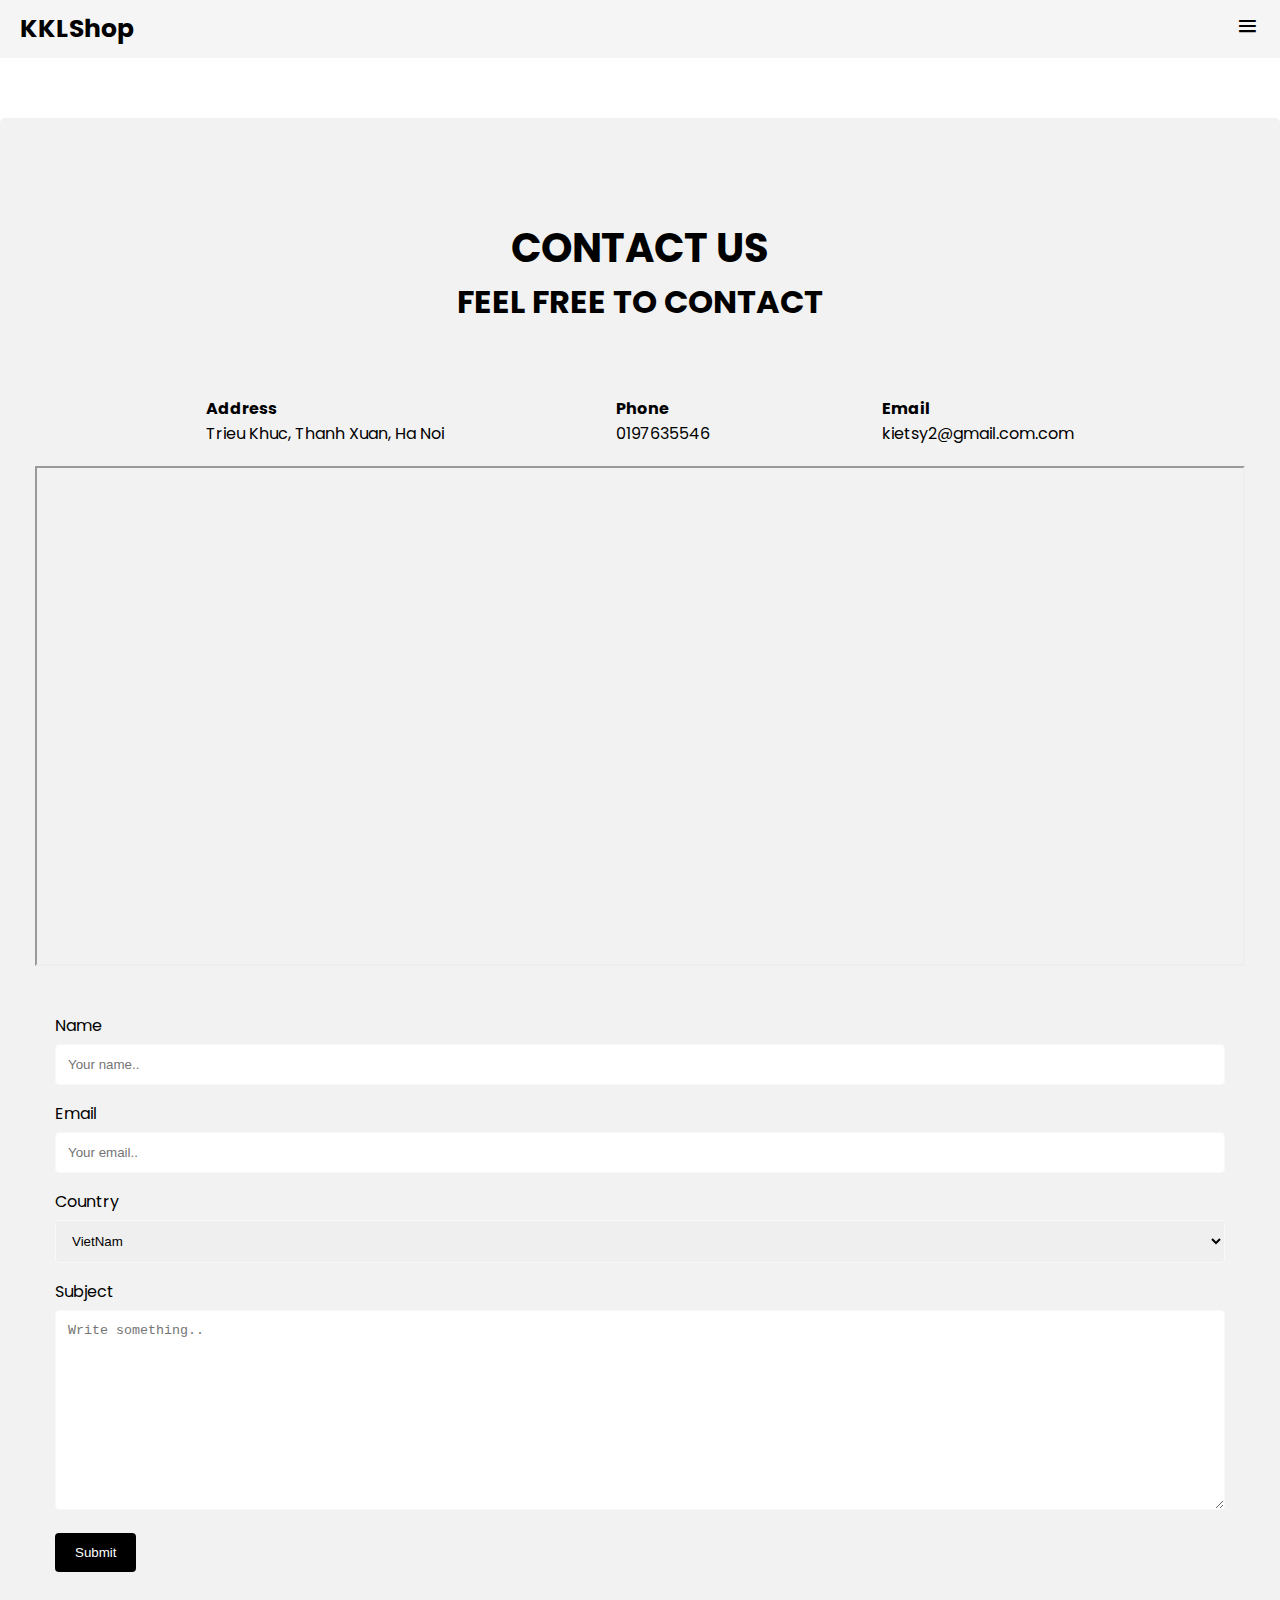
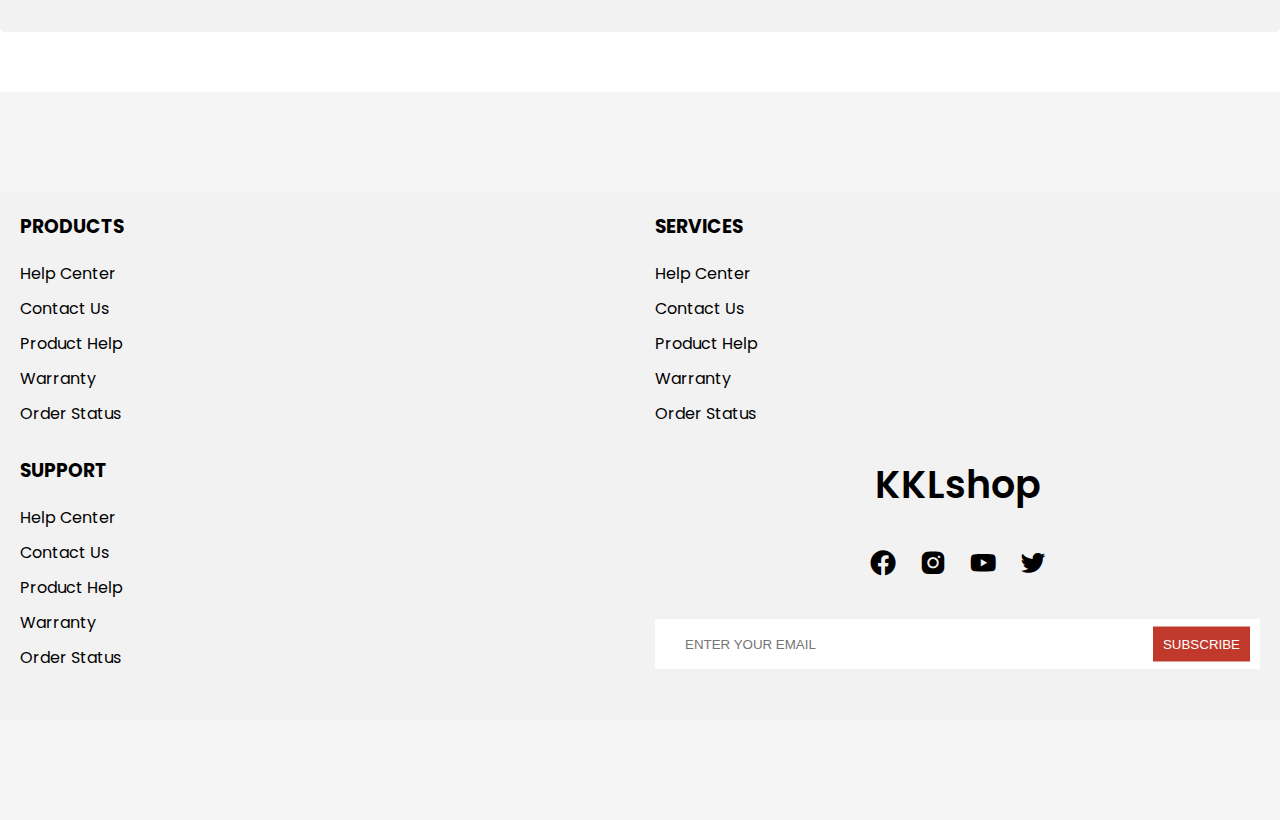
<file: contact.html>
<!DOCTYPE html>
<html lang="en">

<head>
    <meta charset="UTF-8">
    <meta http-equiv="X-UA-Compatible" content="IE=edge">
    <meta name="viewport" content="width=device-width, initial-scale=1.0">
    <title>KKLShop</title>
    <!-- google font -->
    <link rel="preconnect" href="https://fonts.gstatic.com">
    <link
        href="https://fonts.googleapis.com/css2?family=Poppins:ital,wght@0,100;0,200;0,300;0,400;0,500;0,600;0,700;0,800;0,900;1,100;1,200;1,300;1,400;1,500;1,600;1,700;1,900&display=swap"
        rel="stylesheet">
    <!-- boxicons -->
    <link href='https://unpkg.com/boxicons@2.0.7/css/boxicons.min.css' rel='stylesheet'>
    <!-- app css -->
    <link rel="stylesheet" href="./css/grid.css">
    <link rel="stylesheet" href="./css/app.css">
    <link rel="stylesheet" href="./css/contact.css">
</head>

<body>

    <!-- header -->
    <header>
        <!-- mobile menu -->
        <div class="mobile-menu bg-second">
            <a href="#" class="mb-logo">KKLShop</a>
            <span class="mb-menu-toggle" id="mb-menu-toggle">
                <i class='bx bx-menu'></i>
            </span>
        </div>
        <!-- end mobile menu -->
        <!-- main header -->
        <div class="header-wrapper" id="header-wrapper">
            <span class="mb-menu-toggle mb-menu-close" id="mb-menu-close">
                <i class='bx bx-x'></i>
            </span>
            <!-- top header -->
            <div class="bg-second">
                <div class="top-header container">
                    <ul class="devided">
                        <li>
                            <a href="#">+843456789</a>
                        </li>
                        <li>
                            <a href="#">tlinh@gmail.com</a>
                        </li>
                    </ul>
                    <ul class="devided">
                        <li class="dropdown">
                            <a href="">USD</a>
                            <i class='bx bxs-chevron-down'></i>
                            <ul class="dropdown-content">
                                <li><a href="#">VND</a></li>
                                <li><a href="#">JPY</a></li>
                                <li><a href="#">EUR</a></li>
                            </ul>
                        </li>
                        <li class="dropdown">
                            <a href="">ENGLISH</a>
                            <i class='bx bxs-chevron-down'></i>
                            <ul class="dropdown-content">
                                <li><a href="#">VIETNAMESE</a></li>
                                <li><a href="#">JAPANESE</a></li>
                                <li><a href="#">FRENCH</a></li>
                                <li><a href="#">SPANISH</a></li>
                            </ul>
                        </li>
                        <li><a href="#">ORDER TRACKING</a></li>
                    </ul>
                </div>
            </div>
            <!-- end top header -->
            <!-- mid header -->
            <div class="bg-main">
                <div class="mid-header container">
                    <a href="./index.html" class="logo">KKLShop</a>
                    <div class="search">
                        <input type="text" placeholder="Search">
                        <i class='bx bx-search-alt'></i>
                    </div>
                    <div class="nav-icons">
                        <li><a href="#"><i class='bx bx-bell'></i></a></li>
                        <li><a href="#"><i class='bx bx-user-circle' id="user-circle"></i></a></li>
                        <li><a href="#"><i class='bx bx-cart' id="cart-icon"></i></a></li>
                    </div>
                </div>
                <!-- cart -->
                <div class="cart">
                    <div class="cart-content">
                        <!-- 1 -->
                        <div class="cart-box">
                            <img src="./images/190402_E1_FW19_EarbudsWCase_S13_0033-1_1605x1605_BACK.png" alt="">
                            <div class="cart-text">
                                <h3>JBL</h3>
                                <span>$150</span>
                                <span>x1</span>
                            </div>
                            <i class='bx bxs-trash'></i>
                        </div>
                        <!-- 2 -->
                        <div class="cart-box">
                            <img src="./images/JBL_E55BT_KEY_BLACK_6175_FS_x1-1605x1605px.png" alt="">
                            <div class="cart-text">
                                <h3>JBL</h3>
                                <span>$150</span>
                                <span>x1</span>
                            </div>
                            <i class='bx bxs-trash'></i>
                        </div>
                        <!-- 3 -->
                        <div class="cart-box">
                            <img src="./images/JBL_Quantum_400_Product Image_Hero 02.png" alt="">
                            <div class="cart-text">
                                <h3>JBL </h3>
                                <span>$200</span>
                                <span>x1</span>
                            </div>
                            <i class='bx bxs-trash'></i>
                        </div>
                        <div class="total">
                            <h3>3 Items</h3>
                            <span>Total:$500</span>

                        </div>
                        <a href="#" class="btn">Proceed To Pay</a>
                    </div>
                </div>

                <div class="login-form">
                    <!-- form -->
                    <form action="">
                        <h2>Login To Continue</h2>
                        <input type="email" name="" id="" placeholder="Enter your email.." required>
                        <input type="password" name="" id="" placeholder="Enter your password.." required>
                        <a href="#">Forget Password?</a>
                        <input type="submit" value="Log In" class="btn">
                        <a href="#">Create Account</a>
                    </form>
                </div>
            </div>
            <!-- end mid header -->
            <!-- bottom header -->
            <div class="bg-second">
                <div class="bottom-header container">
                    <ul class="main-menu" id="home">
                        <li><a href="index.html">Home</a></li>
                        <!-- mega menu -->
                        <li class="mega-dropdown">
                            <a href="./products.html">Shop<i class='bx bxs-chevron-down'></i></a>
                            <div class="mega-content">
                                <div class="row">
                                    <div class="col-3 col-md-12">
                                        <div class="box">
                                            <h3>Categories</h3>
                                            <ul>
                                                <li><a href="#">Wireless</a></li>
                                                <li><a href="#">Inear Headphone</a></li>
                                                <li><a href="#">Overear Headphone</a></li>
                                                <li><a href="#">Sport Headphone</a></li>
                                            </ul>
                                        </div>
                                    </div>
                                    <div class="col-3 col-md-12">
                                        <div class="box">
                                            <h3>Categories</h3>
                                            <ul>
                                                <li><a href="#">Wireless</a></li>
                                                <li><a href="#">Inear Headphone</a></li>
                                                <li><a href="#">Overear Headphone</a></li>
                                                <li><a href="#">Sport Headphone</a></li>
                                            </ul>
                                        </div>
                                    </div>
                                    <div class="col-3 col-md-12">
                                        <div class="box">
                                            <h3>Categories</h3>
                                            <ul>
                                                <li><a href="#">Wireless</a></li>
                                                <li><a href="#">Inear Headphone</a></li>
                                                <li><a href="#">Overear Headphone</a></li>
                                                <li><a href="#">Sport Headphone</a></li>
                                            </ul>
                                        </div>
                                    </div>
                                    <div class="col-3 col-md-12">
                                        <div class="box">
                                            <h3>Categories</h3>
                                            <ul>
                                                <li><a href="#">Wireless</a></li>
                                                <li><a href="#">Inear Headphone</a></li>
                                                <li><a href="#">Overear Headphone</a></li>
                                                <li><a href="#">Sport Headphone</a></li>
                                            </ul>
                                        </div>
                                    </div>
                                </div>
                                <div class="row img-row">
                                    <div class="col-3">
                                        <div class="box">
                                            <img src="./images/kisspng-beats-electronics-headphones-apple-beats-studio-red-headphones.png"
                                                alt="">
                                        </div>
                                    </div>
                                    <div class="col-3">
                                        <div class="box">
                                            <img src="./images/JBL_TUNE220TWS_ProductImage_Pink_ChargingCaseOpen.png"
                                                alt="">
                                        </div>
                                    </div>
                                    <div class="col-3">
                                        <div class="box">
                                            <img src="./images/JBL_JR 310BT_Product Image_Hero_Skyblue.png" alt="">
                                        </div>
                                    </div>
                                    <div class="col-3">
                                        <div class="box">
                                            <img src="./images/JBLHorizon_001_dvHAMaster.png" alt="">
                                        </div>
                                    </div>
                                </div>
                            </div>
                        </li>
                        <!-- end mega menu -->
                        <li><a href="blog.html">Blog</a></li>
                        <li><a href="contact.html">Contact</a></li>
                        <li><a href="about.html">About us</a></li>
                    </ul>
                </div>
            </div>
            <!-- end bottom header -->
        </div>
        <!-- end main header -->
    </header>
    <!-- end header -->

    <!-- Contact Start -->
    <div class="section">
        <div class="container">
            <div class="section-header" id="contact">
                <h2>CONTACT US</h2>
                <h1 class="display-4">Feel Free To Contact</h1>
            </div>
            <div class="row" style="
            display: flex;
            justify-content: space-around;
            margin: 0 100px;">
                <div class="col-sm-4 text-center mb-3">
                    <h4 class="font-weight-bold">Address</h4>
                    <p>Trieu Khuc, Thanh Xuan, Ha Noi</p>
                </div>
                <div class="col-sm-4 text-center mb-3">
                    <h4 class="font-weight-bold">Phone</h4>
                    <p>0197635546</p>
                </div>
                <div class="col-sm-4 text-center mb-3">
                    <h4 class="font-weight-bold">Email</h4>
                    <p>kietsy2@gmail.com.com</p>
                </div>
            </div>

            <div class=" col-sm-4 text-center mb-3 ">
                <iframe style="width: 100%; height: 500px" ;
                    src="https://www.google.com/maps/embed?pb=!1m18!1m12!1m3!1d29799.52199649245!2d105.79962677363868!3d20.9950321050508!2m3!1f0!2f0!3f0!3m2!1i1024!2i768!4f13.1!3m3!1m2!1s0x3135ac927ce95957%3A0xe230355f8983adb9!2sThanh%20Xu%C3%A2n%2C%20Hanoi%2C%20Vietnam!5e0!3m2!1sen!2sbd!4v1680959593676!5m2!1sen!2sbd">
                </iframe>
            </div>
            <div class=" col-sm-4 text-center mb-3 ">
                <div class="container">
                    <!-- form -->
                    <form action="contact.html">

                        <label for="fname">Name</label>
                        <input type="text" id="fname" name="firstname" placeholder="Your name.." required>

                        <label for="lname">Email</label>
                        <input type="text" id="lname" name="lastname" placeholder="Your email.." required>

                        <label for="country">Country</label>
                        <select id="country" name="country">
                            <option value="australia">VietNam</option>
                            <option value="canada">England</option>
                            <option value="usa">USA</option>
                        </select>

                        <label for="subject">Subject</label>
                        <textarea id="subject" name="subject" placeholder="Write something.." required
                            style="height:200px"></textarea>

                        <input type="submit" value="Submit">

                    </form>
                </div>
            </div>
        </div>
    </div>
    <!-- end contact -->

    <!-- footer -->
    <footer class="bg-second" id="contact">
        <div class="container">
            <div class="row">
                <div class="col-3 col-md-6">
                    <h3 class="footer-head">Products</h3>
                    <ul class="menu">
                        <li><a href="#">Help Center</a></li>
                        <li><a href="#">Contact Us</a></li>
                        <li><a href="#">product Help</a></li>
                        <li><a href="#">Warranty</a></li>
                        <li><a href="#">Order Status</a></li>
                    </ul>
                </div>
                <div class="col-3 col-md-6">
                    <h3 class="footer-head">services</h3>
                    <ul class="menu">
                        <li><a href="#">Help Center</a></li>
                        <li><a href="#">Contact Us</a></li>
                        <li><a href="#">product Help</a></li>
                        <li><a href="#">Warranty</a></li>
                        <li><a href="#">Order Status</a></li>
                    </ul>
                </div>
                <div class="col-3 col-md-6">
                    <h3 class="footer-head">support</h3>
                    <ul class="menu">
                        <li><a href="#">Help Center</a></li>
                        <li><a href="#">Contact Us</a></li>
                        <li><a href="#">product Help</a></li>
                        <li><a href="#">Warranty</a></li>
                        <li><a href="#">Order Status</a></li>
                    </ul>
                </div>
                <div class="col-3 col-md-6 col-sm-12">
                    <div class="contact">
                        <h3 class="contact-header">
                            KKLshop
                        </h3>
                        <ul class="contact-socials">
                            <li><a href="#">
                                    <i class='bx bxl-facebook-circle'></i>
                                </a></li>
                            <li><a href="#">
                                    <i class='bx bxl-instagram-alt'></i>
                                </a></li>
                            <li><a href="#">
                                    <i class='bx bxl-youtube'></i>
                                </a></li>
                            <li><a href="#">
                                    <i class='bx bxl-twitter'></i>
                                </a></li>
                        </ul>
                    </div>
                    <div class="subscribe">
                        <input type="email" placeholder="ENTER YOUR EMAIL" required>
                        <button>Subscribe</button>
                    </div>
                </div>
            </div>
        </div>
    </footer>
    <!-- end footer -->

    <!-- app js -->
    <script src="./js/app.js"></script>
    <script src="./js/index.js"></script>
</body>

</html>
</file>
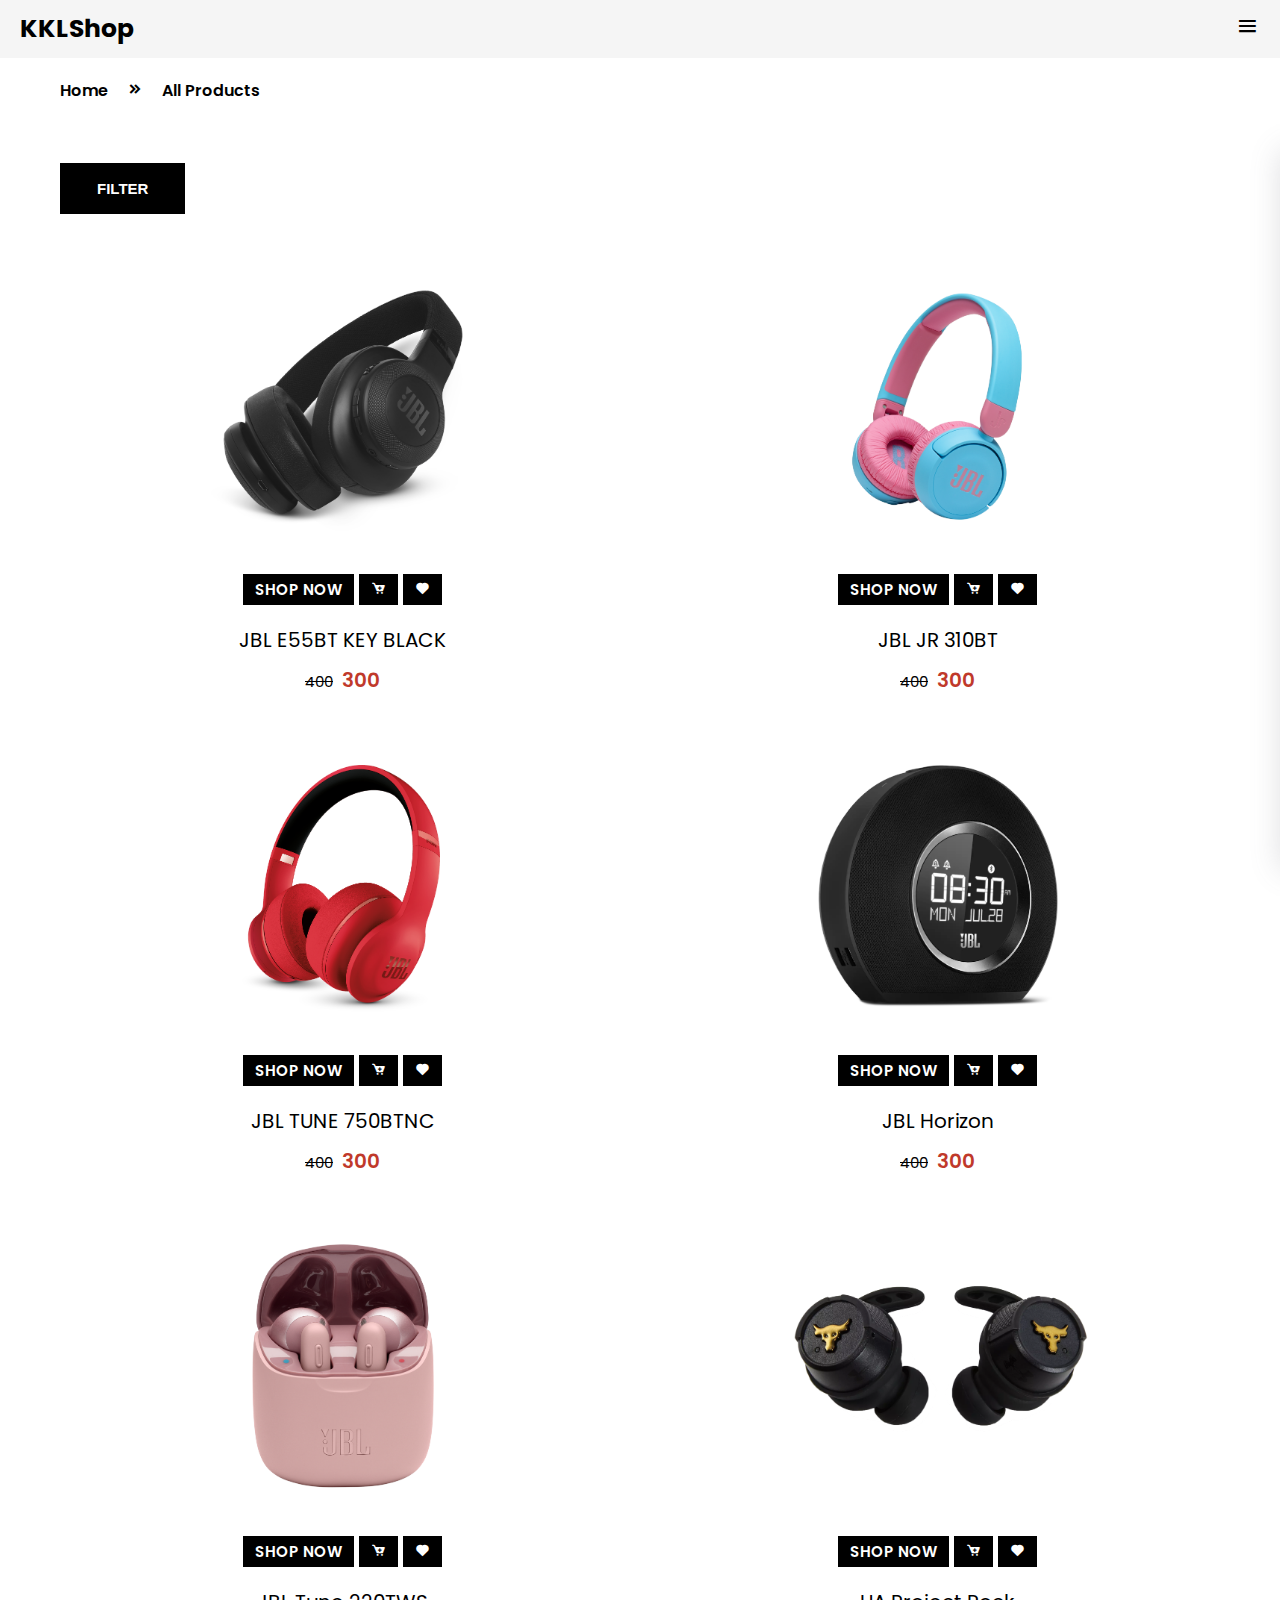
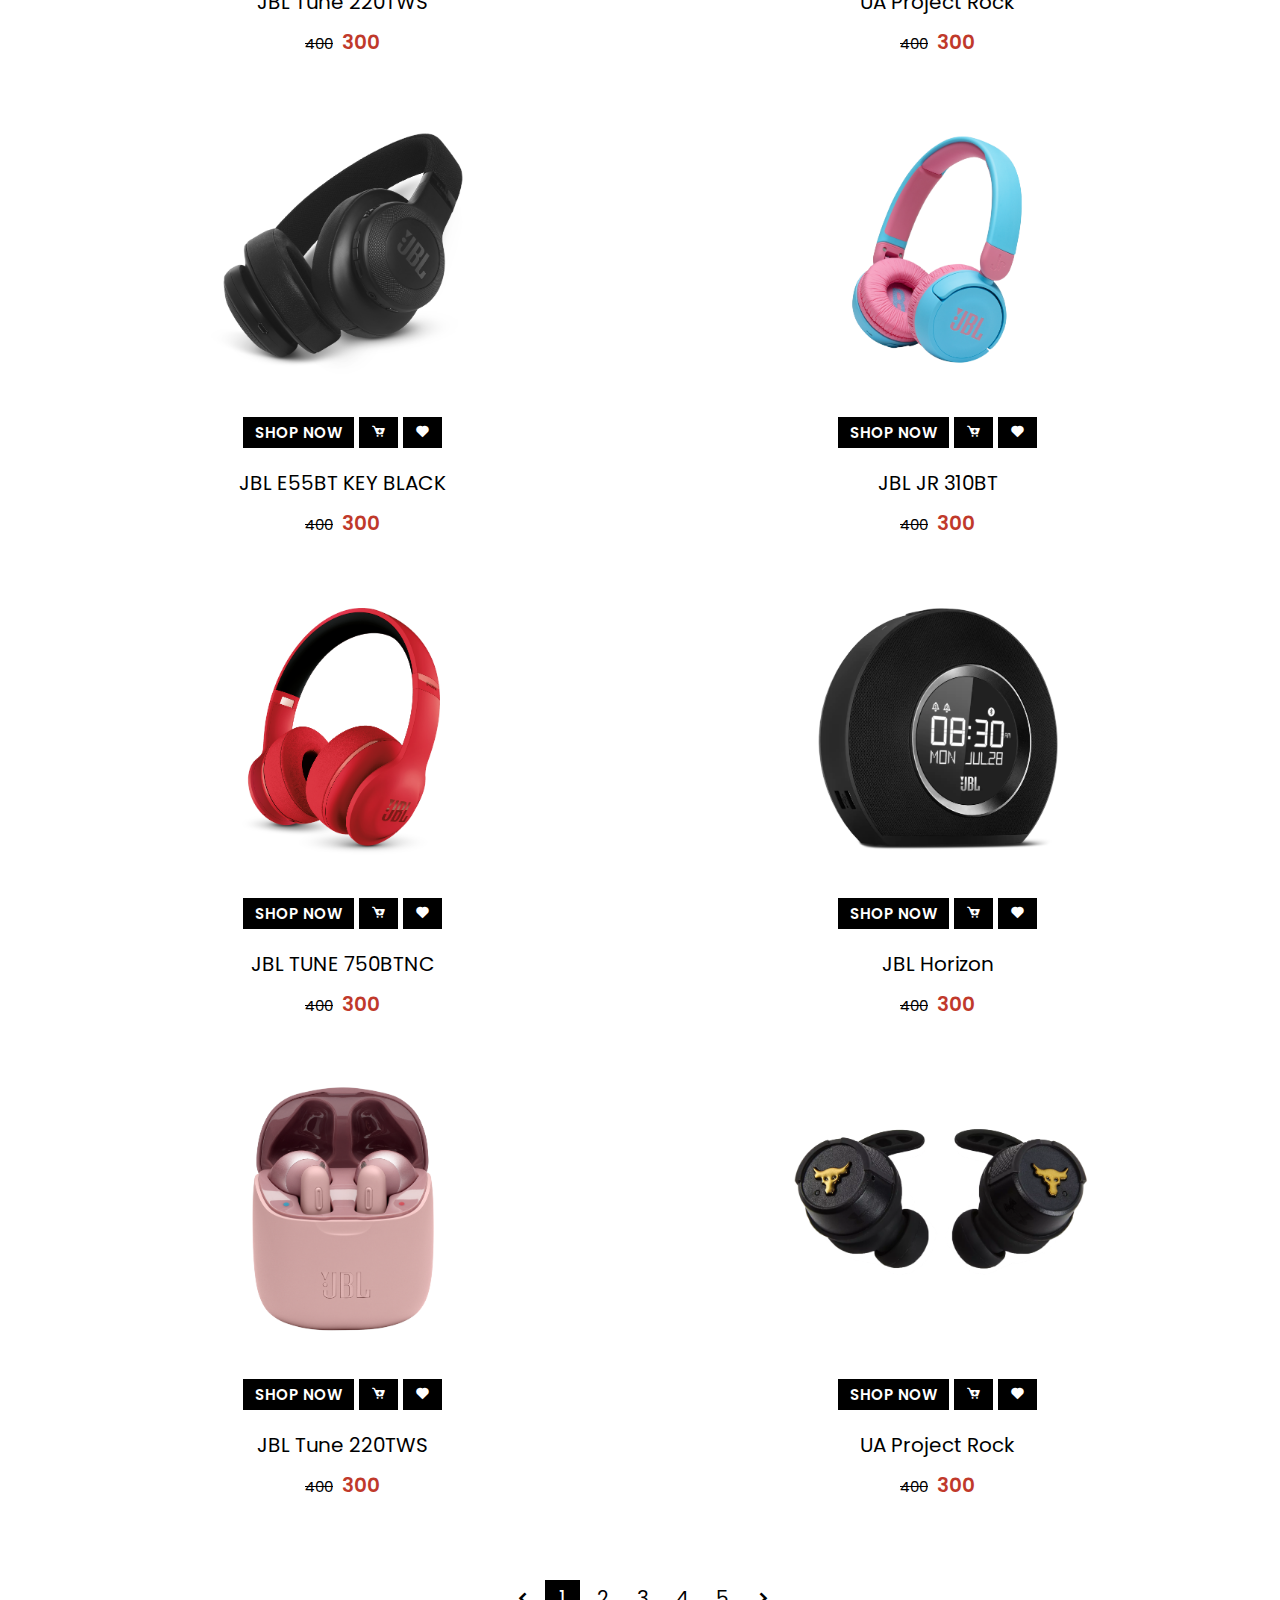
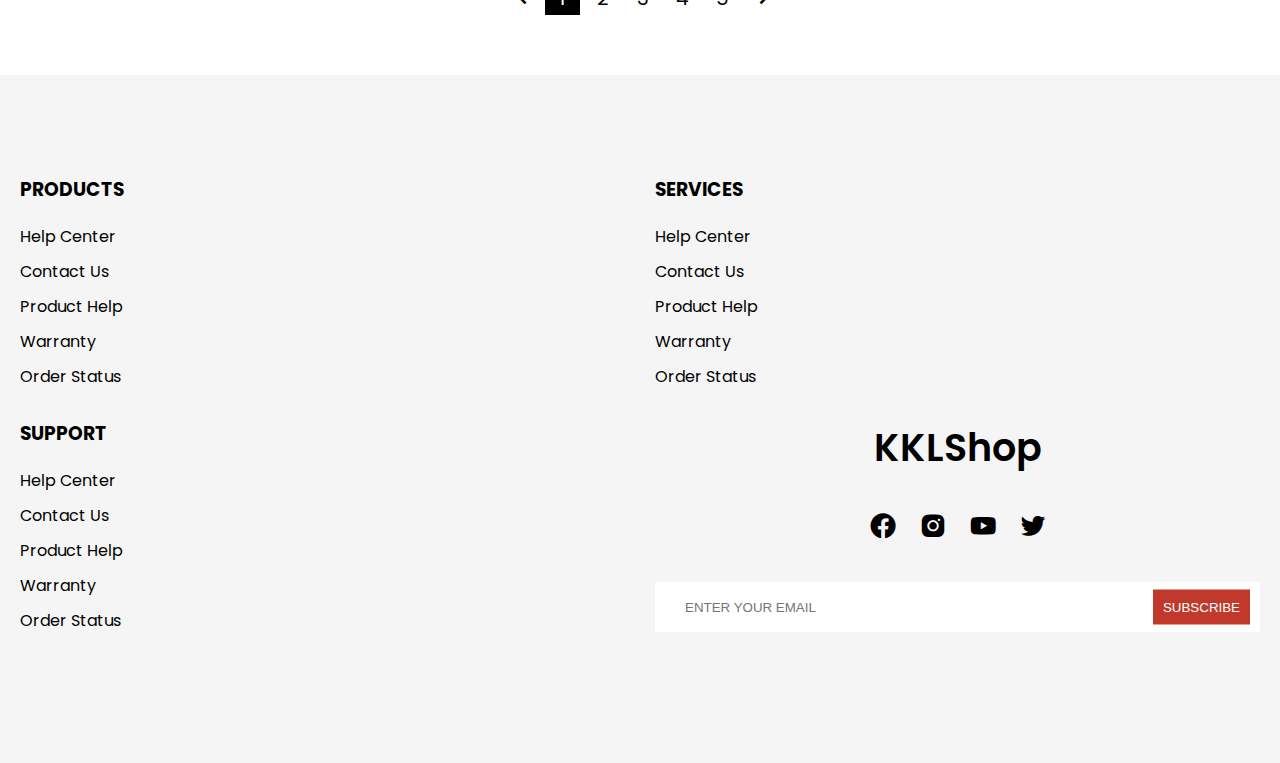
<file: products.html>
<!DOCTYPE html>
<html lang="en">

<head>
    <meta charset="UTF-8">
    <meta http-equiv="X-UA-Compatible" content="IE=edge">
    <meta name="viewport" content="width=device-width, initial-scale=1.0">
    <title>KKLShop</title>
    <!-- google font -->
    <link rel="preconnect" href="https://fonts.gstatic.com">
    <link
        href="https://fonts.googleapis.com/css2?family=Poppins:ital,wght@0,100;0,200;0,300;0,400;0,500;0,600;0,700;0,800;0,900;1,100;1,200;1,300;1,400;1,500;1,600;1,700;1,900&display=swap"
        rel="stylesheet">
    <!-- boxicons -->
    <link href='https://unpkg.com/boxicons@2.0.7/css/boxicons.min.css' rel='stylesheet'>
    <!-- app css -->
    <link rel="stylesheet" href="./css/grid.css">
    <link rel="stylesheet" href="./css/app.css">
</head>

<body>

    <!-- header -->
    <header>
        <!-- mobile menu -->
        <div class="mobile-menu bg-second">
            <a href="./index.html" class="mb-logo">KKLShop</a>
            <span class="mb-menu-toggle" id="mb-menu-toggle">
                <i class='bx bx-menu'></i>
            </span>
        </div>
        <!-- end mobile menu -->
        <!-- main header -->
        <div class="header-wrapper" id="header-wrapper">
            <span class="mb-menu-toggle mb-menu-close" id="mb-menu-close">
                <i class='bx bx-x'></i>
            </span>
            <!-- top header -->
            <div class="bg-second">
                <div class="top-header container">
                    <ul class="devided">
                        <li>
                            <a href="#">+843456789</a>
                        </li>
                        <li>
                            <a href="#">tlinh@gmail.com</a>
                        </li>
                    </ul>
                    <ul class="devided">
                        <li class="dropdown">
                            <a href="">USD</a>
                            <i class='bx bxs-chevron-down'></i>
                            <ul class="dropdown-content">
                                <li><a href="#">VND</a></li>
                                <li><a href="#">JPY</a></li>
                                <li><a href="#">EUR</a></li>
                            </ul>
                        </li>
                        <li class="dropdown">
                            <a href="">ENGLISH</a>
                            <i class='bx bxs-chevron-down'></i>
                            <ul class="dropdown-content">
                                <li><a href="#">VIETNAMESE</a></li>
                                <li><a href="#">JAPANESE</a></li>
                                <li><a href="#">FRENCH</a></li>
                                <li><a href="#">SPANISH</a></li>
                            </ul>
                        </li>
                        <li><a href="#">ORDER TRACKING</a></li>
                    </ul>
                </div>
            </div>
            <!-- end top header -->
            <!-- mid header -->
            <div class="bg-main">
                <div class="mid-header container">
                    <a href="./index.html" class="logo">KKLShop</a>
                    <div class="search">
                        <input type="text" placeholder="Search">
                        <i class='bx bx-search-alt'></i>
                    </div>
                    <div class="nav-icons">
                        <li><a href="#"><i class='bx bx-bell'></i></a></li>
                        <li><a href="./login.html"><i class='bx bx-user-circle' id="user-circle"></i></a></li>
                        <li><a href="#"><i class='bx bx-cart' id="cart-icon"></i></a></li>
                    </div>
                </div>
                <!-- cart -->
                <div class="cart">
                    <div class="cart-content">
                        <!-- 1 -->
                        <div class="cart-box">
                            <img src="./images/190402_E1_FW19_EarbudsWCase_S13_0033-1_1605x1605_BACK.png" alt="">
                            <div class="cart-text">
                                <h3>JBL</h3>
                                <span>$150</span>
                                <span>x1</span>
                            </div>
                            <i class='bx bxs-trash'></i>
                        </div>
                        <!-- 2 -->
                        <div class="cart-box">
                            <img src="./images/JBL_E55BT_KEY_BLACK_6175_FS_x1-1605x1605px.png" alt="">
                            <div class="cart-text">
                                <h3>JBL</h3>
                                <span>$150</span>
                                <span>x1</span>
                            </div>
                            <i class='bx bxs-trash'></i>
                        </div>
                        <!-- 3 -->
                        <div class="cart-box">
                            <img src="./images/JBL_Quantum_400_Product Image_Hero 02.png" alt="">
                            <div class="cart-text">
                                <h3>JBL </h3>
                                <span>$200</span>
                                <span>x1</span>
                            </div>
                            <i class='bx bxs-trash'></i>
                        </div>
                        <div class="total">
                            <h3>3 Items</h3>
                            <span>Total:$500</span>

                        </div>
                        <a href="#" class="btn">Proceed To Pay</a>
                    </div>
                </div>

                <div class="login-form">
                    <!-- form -->
                    <form action="">
                        <h2>Login To Continue</h2>
                        <input type="email" name="" id="" placeholder="Enter your email.." required>
                        <input type="password" name="" id="" placeholder="Enter your password.." required>
                        <a href="#">Forget Password?</a>
                        <input type="submit" value="Log In" class="btn">
                        <a href="#">Create Account</a>
                    </form>
                </div>
            </div>
            <!-- end mid header -->
            <!-- bottom header -->
            <div class="bg-second">
                <div class="bottom-header container">
                    <ul class="main-menu">
                        <li><a href="index.html">Home</a></li>
                        <!-- mega menu -->
                        <li class="mega-dropdown">
                            <a href="./products.html">Shop<i class='bx bxs-chevron-down'></i></a>
                            <div class="mega-content">
                                <div class="row">
                                    <div class="col-3 col-md-12">
                                        <div class="box">
                                            <h3>Categories</h3>
                                            <ul>
                                                <li><a href="#">Wireless</a></li>
                                                <li><a href="#">Inear Headphone</a></li>
                                                <li><a href="#">Overear Headphone</a></li>
                                                <li><a href="#">Sport Headphone</a></li>
                                            </ul>
                                        </div>
                                    </div>
                                    <div class="col-3 col-md-12">
                                        <div class="box">
                                            <h3>Categories</h3>
                                            <ul>
                                                <li><a href="#">Wireless</a></li>
                                                <li><a href="#">Inear Headphone</a></li>
                                                <li><a href="#">Overear Headphone</a></li>
                                                <li><a href="#">Sport Headphone</a></li>
                                            </ul>
                                        </div>
                                    </div>
                                    <div class="col-3 col-md-12">
                                        <div class="box">
                                            <h3>Categories</h3>
                                            <ul>
                                                <li><a href="#">Wireless</a></li>
                                                <li><a href="#">Inear Headphone</a></li>
                                                <li><a href="#">Overear Headphone</a></li>
                                                <li><a href="#">Sport Headphone</a></li>
                                            </ul>
                                        </div>
                                    </div>
                                    <div class="col-3 col-md-12">
                                        <div class="box">
                                            <h3>Categories</h3>
                                            <ul>
                                                <li><a href="#">Wireless</a></li>
                                                <li><a href="#">Inear Headphone</a></li>
                                                <li><a href="#">Overear Headphone</a></li>
                                                <li><a href="#">Sport Headphone</a></li>
                                            </ul>
                                        </div>
                                    </div>
                                </div>
                                <div class="row img-row">
                                    <div class="col-3">
                                        <div class="box">
                                            <img src="./images/kisspng-beats-electronics-headphones-apple-beats-studio-red-headphones.png"
                                                alt="">
                                        </div>
                                    </div>
                                    <div class="col-3">
                                        <div class="box">
                                            <img src="./images/JBL_TUNE220TWS_ProductImage_Pink_ChargingCaseOpen.png"
                                                alt="">
                                        </div>
                                    </div>
                                    <div class="col-3">
                                        <div class="box">
                                            <img src="./images/JBL_JR 310BT_Product Image_Hero_Skyblue.png" alt="">
                                        </div>
                                    </div>
                                    <div class="col-3">
                                        <div class="box">
                                            <img src="./images/JBLHorizon_BLK_002_dvHAMaster.webp" alt="">
                                        </div>
                                    </div>
                                </div>
                            </div>
                        </li>
                        <!-- end mega menu -->
                        <li><a href="blog.html">Blog</a></li>
                        <li><a href="contact.html">Contact</a></li>
                        <li><a href="about.html">About us</a></li>
                    </ul>
                </div>
            </div>
            <!-- end bottom header -->
        </div>
        <!-- end main header -->
    </header>
    <!-- end header -->

    <!-- products content -->
    <div class="bg-main">
        <div class="container">
            <div class="box">
                <div class="breadcumb">
                    <a href="./index.html">Home</a>
                    <span><i class='bx bxs-chevrons-right'></i></span>
                    <a href="./products.html">All Products</a>
                </div>
            </div>
            <div class="box">
                <div class="row">
                    <div class="col-3 filter-col" id="filter-col">
                        <div class="box filter-toggle-box">
                            <button class="btn-flat btn-hover" id="filter-close">close</button>
                        </div>
                        <div class="box">
                            <span class="filter-header">
                                Categories
                            </span>
                            <ul class="filter-list">
                                <li><a href="#">Wireless</a></li>
                                <li><a href="#">In-ear Headphone</a></li>
                                <li><a href="#">Over-ear Headphone</a></li>
                                <li><a href="#">Sport Headphone</a></li>
                            </ul>
                        </div>
                        <div class="box">
                            <span class="filter-header">
                                Price
                            </span>
                            <div class="price-range">
                                <input type="text">
                                <span>-</span>
                                <input type="text">
                            </div>
                        </div>
                        <div class="box">
                            <ul class="filter-list">
                                <li>
                                    <div class="group-checkbox">
                                        <input type="checkbox" id="status1">
                                        <label for="status1">
                                            On sale
                                            <i class='bx bx-check'></i>
                                        </label>
                                    </div>
                                </li>
                                <li>
                                    <div class="group-checkbox">
                                        <input type="checkbox" id="status2">
                                        <label for="status2">
                                            In stock
                                            <i class='bx bx-check'></i>
                                        </label>
                                    </div>
                                </li>
                                <li>
                                    <div class="group-checkbox">
                                        <input type="checkbox" id="status3">
                                        <label for="status3">
                                            Featured
                                            <i class='bx bx-check'></i>
                                        </label>
                                    </div>
                                </li>
                            </ul>
                        </div>
                        <div class="box">
                            <span class="filter-header">
                                Brands
                            </span>
                            <ul class="filter-list">
                                <li>
                                    <div class="group-checkbox">
                                        <input type="checkbox" id="remember1" checked="checked">
                                        <label for="remember1">
                                            JBL
                                            <i class='bx bx-check'></i>
                                        </label>
                                    </div>
                                </li>
                                <li>
                                    <div class="group-checkbox">
                                        <input type="checkbox" id="remember2">
                                        <label for="remember2">
                                            Beat
                                            <i class='bx bx-check'></i>
                                        </label>
                                    </div>
                                </li>
                                <li>
                                    <div class="group-checkbox">
                                        <input type="checkbox" id="remember3">
                                        <label for="remember3">
                                            Logitech
                                            <i class='bx bx-check'></i>
                                        </label>
                                    </div>
                                </li>
                                <li>
                                    <div class="group-checkbox">
                                        <input type="checkbox" id="remember4">
                                        <label for="remember4">
                                            Samsung
                                            <i class='bx bx-check'></i>
                                        </label>
                                    </div>
                                </li>
                                <li>
                                    <div class="group-checkbox">
                                        <input type="checkbox" id="remember5">
                                        <label for="remember5">
                                            Sony
                                            <i class='bx bx-check'></i>
                                        </label>
                                    </div>
                                </li>
                            </ul>
                        </div>
                        <div class="box">
                            <span class="filter-header">
                                Colors
                            </span>
                            <ul class="filter-list">
                                <li>
                                    <div class="group-checkbox">
                                        <input type="checkbox" id="remember1">
                                        <label for="remember1">
                                            Red
                                            <i class='bx bx-check'></i>
                                        </label>
                                    </div>
                                </li>
                                <li>
                                    <div class="group-checkbox">
                                        <input type="checkbox" id="remember2">
                                        <label for="remember2">
                                            Blue
                                            <i class='bx bx-check'></i>
                                        </label>
                                    </div>
                                </li>
                                <li>
                                    <div class="group-checkbox">
                                        <input type="checkbox" id="remember3">
                                        <label for="remember3">
                                            White
                                            <i class='bx bx-check'></i>
                                        </label>
                                    </div>
                                </li>
                                <li>
                                    <div class="group-checkbox">
                                        <input type="checkbox" id="remember4">
                                        <label for="remember4">
                                            Pink
                                            <i class='bx bx-check'></i>
                                        </label>
                                    </div>
                                </li>
                                <li>
                                    <div class="group-checkbox">
                                        <input type="checkbox" id="remember5">
                                        <label for="remember5">
                                            Yellow
                                            <i class='bx bx-check'></i>
                                        </label>
                                    </div>
                                </li>
                            </ul>
                        </div>
                        <div class="box">
                            <span class="filter-header">
                                rating
                            </span>
                            <ul class="filter-list">
                                <li>
                                    <div class="group-checkbox">
                                        <input type="checkbox" id="remember1">
                                        <label for="remember1">
                                            <span class="rating">
                                                <i class='bx bxs-star'></i>
                                                <i class='bx bxs-star'></i>
                                                <i class='bx bxs-star'></i>
                                                <i class='bx bxs-star'></i>
                                                <i class='bx bxs-star'></i>
                                            </span>
                                            <i class='bx bx-check'></i>
                                        </label>
                                    </div>
                                </li>
                                <li>
                                    <div class="group-checkbox">
                                        <input type="checkbox" id="remember1">
                                        <label for="remember1">
                                            <span class="rating">
                                                <i class='bx bxs-star'></i>
                                                <i class='bx bxs-star'></i>
                                                <i class='bx bxs-star'></i>
                                                <i class='bx bxs-star'></i>
                                                <i class='bx bx-star'></i>
                                            </span>
                                            <i class='bx bx-check'></i>
                                        </label>
                                    </div>
                                </li>
                                <li>
                                    <div class="group-checkbox">
                                        <input type="checkbox" id="remember1">
                                        <label for="remember1">
                                            <span class="rating">
                                                <i class='bx bxs-star'></i>
                                                <i class='bx bxs-star'></i>
                                                <i class='bx bxs-star'></i>
                                                <i class='bx bx-star'></i>
                                                <i class='bx bx-star'></i>
                                            </span>
                                            <i class='bx bx-check'></i>
                                        </label>
                                    </div>
                                </li>
                                <li>
                                    <div class="group-checkbox">
                                        <input type="checkbox" id="remember1">
                                        <label for="remember1">
                                            <span class="rating">
                                                <i class='bx bxs-star'></i>
                                                <i class='bx bxs-star'></i>
                                                <i class='bx bx-star'></i>
                                                <i class='bx bx-star'></i>
                                                <i class='bx bx-star'></i>
                                            </span>
                                            <i class='bx bx-check'></i>
                                        </label>
                                    </div>
                                </li>
                                <li>
                                    <div class="group-checkbox">
                                        <input type="checkbox" id="remember1">
                                        <label for="remember1">
                                            <span class="rating">
                                                <i class='bx bxs-star'></i>
                                                <i class='bx bx-star'></i>
                                                <i class='bx bx-star'></i>
                                                <i class='bx bx-star'></i>
                                                <i class='bx bx-star'></i>
                                            </span>
                                            <i class='bx bx-check'></i>
                                        </label>
                                    </div>
                                </li>
                            </ul>
                        </div>
                    </div>
                    <div class="col-9 col-md-12">
                        <div class="box filter-toggle-box">
                            <button class="btn-flat btn-hover" id="filter-toggle">filter</button>
                        </div>
                        <div class="box">
                            <div class="row" id="products"></div>
                        </div>
                        <div class="box">
                            <ul class="pagination">
                                <li><a href="#"><i class='bx bxs-chevron-left'></i></a></li>
                                <li><a href="#" class="active">1</a></li>
                                <li><a href="#">2</a></li>
                                <li><a href="#">3</a></li>
                                <li><a href="#">4</a></li>
                                <li><a href="#">5</a></li>
                                <li><a href="#"><i class='bx bxs-chevron-right'></i></a></li>
                            </ul>
                        </div>
                    </div>
                </div>
            </div>
        </div>
    </div>
    <!-- end products content -->

    <!-- footer -->
    <footer class="bg-second">
        <div class="container">
            <div class="row">
                <div class="col-3 col-md-6">
                    <h3 class="footer-head">Products</h3>
                    <ul class="menu">
                        <li><a href="#">Help Center</a></li>
                        <li><a href="#">Contact Us</a></li>
                        <li><a href="#">Product Help</a></li>
                        <li><a href="#">Warranty</a></li>
                        <li><a href="#">Order Status</a></li>
                    </ul>
                </div>
                <div class="col-3 col-md-6">
                    <h3 class="footer-head">Services</h3>
                    <ul class="menu">
                        <li><a href="#">Help Center</a></li>
                        <li><a href="#">Contact Us</a></li>
                        <li><a href="#">Product Help</a></li>
                        <li><a href="#">Warranty</a></li>
                        <li><a href="#">Order Status</a></li>
                    </ul>
                </div>
                <div class="col-3 col-md-6">
                    <h3 class="footer-head">Support</h3>
                    <ul class="menu">
                        <li><a href="#">Help Center</a></li>
                        <li><a href="#">Contact Us</a></li>
                        <li><a href="#">Product Help</a></li>
                        <li><a href="#">Warranty</a></li>
                        <li><a href="#">Order Status</a></li>
                    </ul>
                </div>
                <div class="col-3 col-md-6 col-sm-12">
                    <div class="contact">
                        <h3 class="contact-header">
                        KKLShop
                        </h3>
                        <ul class="contact-socials">
                            <li><a href="#">
                                    <i class='bx bxl-facebook-circle'></i>
                                </a></li>
                            <li><a href="#">
                                    <i class='bx bxl-instagram-alt'></i>
                                </a></li>
                            <li><a href="#">
                                    <i class='bx bxl-youtube'></i>
                                </a></li>
                            <li><a href="#">
                                    <i class='bx bxl-twitter'></i>
                                </a></li>
                        </ul>
                    </div>
                    <div class="subscribe">
                        <input type="email" placeholder="ENTER YOUR EMAIL">
                        <button>Subscribe</button>
                    </div>
                </div>
            </div>
        </div>
    </footer>
    <!-- end footer -->

    <!-- app js -->
    <script src="./js/app.js"></script>
    <script src="./js/products.js"></script>
</body>

</html>
</file>
<file: css/grid.css>
.row {
  display: flex;
  flex-wrap: wrap;
  margin: 0 -15px;
}

.row-revere {
  flex-direction: row-reverse;
}

[class*="col-"] {
  padding: 0 15px;
  margin-bottom: 20px;
}

.col-1 {
  width: 8.33%;
}

.col-2 {
  width: 16.66%;
}

.col-3 {
  width: 25%;
}

.col-4 {
  width: 33.33%;
}

.col-5 {
  width: 41.66%;
}

.col-6 {
  width: 50%;
}

.col-7 {
  width: 58.33%;
}

.col-8 {
  width: 66.66%;
}

.col-9 {
  width: 75%;
}

.col-10 {
  width: 83.33%;
}

.col-11 {
  width: 91.66%;
}

.col-12 {
  width: 100%;
}

/* medium screen */

@media only screen and (max-width: 1280px) {
  .col-md-1 {
    width: 8.33%;
  }

  .col-md-2 {
    width: 16.66%;
  }

  .col-md-3 {
    width: 25%;
  }

  .col-md-4 {
    width: 33.33%;
  }

  .col-md-5 {
    width: 41.66%;
  }

  .col-md-6 {
    width: 50%;
  }

  .col-md-7 {
    width: 58.33%;
  }

  .col-md-8 {
    width: 66.66%;
  }

  .col-md-9 {
    width: 75%;
  }

  .col-md-10 {
    width: 83.33%;
  }

  .col-md-11 {
    width: 91.66%;
  }

  .col-md-12 {
    width: 100%;
  }
}

/* small screen */

@media only screen and (max-width: 750px) {
  .col-sm-1 {
    width: 8.33%;
  }

  .col-sm-2 {
    width: 16.66%;
  }

  .col-sm-3 {
    width: 25%;
  }

  .col-sm-4 {
    width: 33.33%;
  }

  .col-sm-5 {
    width: 41.66%;
  }

  .col-sm-6 {
    width: 50%;
  }

  .col-sm-7 {
    width: 58.33%;
  }

  .col-sm-8 {
    width: 66.66%;
  }

  .col-sm-9 {
    width: 75%;
  }

  .col-sm-10 {
    width: 83.33%;
  }

  .col-sm-11 {
    width: 91.66%;
  }

  .col-sm-12 {
    width: 100%;
  }
}
</file>
<file: css/app.css>
:root {
  --main-bg-color: #fff;
  --second-bg-color: #f5f5f5;
  --third-bg-color: #e3e3e3;
  --grey: #4b4b4b;
  --black: #000;
  --red: #c0392b;
  --top-header-size: 30px;
  --mid-header-size: 80px;
  --bottom-header-size: 45px;
  --btn-bg: #000;
  --btn-border-color: #000;
  --btn-color: #fff;

  --main-color: var(--grey);
  --light-color: #e1b955;
  --text-color: #2e2e2e;
  --bg-color: #fff;
  --hover-color: var(--grey);
}

* {
  padding: 0;
  margin: 0;
  box-sizing: border-box;
  -webkit-tap-highlight-color: transparent;
  scroll-padding-top: 1rem;
  scroll-behavior: smooth;
}

body {
  font-family: "Poppins", sans-serif;
  overflow-x: hidden;
  position: relative;
  background-color: var(--main-bg-color);
  overflow-x: hidden;
}

button {
  cursor: pointer;
}

a {
  display: inline-block;
  text-decoration: none;
  color: unset;
}

li {
  list-style-type: none;
}

img {
  max-width: 100%;
}

.container {
  max-width: 1366px;
  margin: auto;
  padding: 0 20px;
  position: relative;
}

.bg-second {
  background-color: var(--second-bg-color);
}

.bg-main {
  background-color: var(--main-bg-color);
}

.text-red {
  color: var(--red);
}

.mobile-menu {
  align-items: center;
  justify-content: space-between;
  padding: 10px 20px;
  display: none;
}

.mb-menu-close {
  display: none;
}

.top-header {
  height: 30px;
  display: flex;
  justify-content: space-between;
  align-items: center;
}

.top-header ul {
  display: flex;
}

.top-header a {
  font-size: 13px;
}

ul.devided > li {
  margin-right: 10px;
  padding-right: 10px;
  border-right: 1px solid;
}

ul.devided > li:last-child {
  border-right: none;
}

/* dropdown */
.dropdown {
  position: relative;
}

.dropdown:hover .dropdown-content {
  display: flex;
  top: 100%;
  opacity: 1;
  visibility: visible;
}

.dropdown-content {
  /* display: flex; */
  opacity: 0;
  visibility: hidden;
  position: absolute;
  top: calc(100% + 10px);
  background-color: #fff;
  flex-direction: column;
  box-shadow: rgba(100, 100, 111, 0.2) 0px 7px 29px 0;
  transition: all 0.4s;
  z-index: 2;
}

.dropdown-content > li > a {
  padding: 10px;
}

.dropdown-content > li:hover {
  color: var(--red);
}
/* end dropdown */

.mid-header {
  display: flex;
  align-items: center;
  justify-content: space-between;
  height: 80px;
  background-color: var(--main-bg-color);
}

.logo {
  font-size: 40px;
  font-weight: 700;
}

.mb-logo {
  font-size: 25px;
  font-weight: 700;
}

.search {
  width: 600px;
  height: 40px;
  position: relative;
}

.search input {
  height: 100%;
  width: 100%;
  font-size: 16px;
  outline: 0;
  padding: 0 20px;
  border-radius: 10px;
  border: 0;
  background-color: var(--second-bg-color);
}

.search i {
  position: absolute;
  top: 50%;
  transform: translateY(-50%);
  right: 20px;
  cursor: pointer;
  font-size: 25px;
}

.nav-icons {
  display: flex;
  column-gap: 1rem;
  z-index: 200;
}
.nav-icons .bx {
  font-size: 1.1rem;
  padding: 10px;
  cursor: pointer;
}

.bottom-header {
  display: flex;
  align-items: center;
  justify-content: center;
}

.main-menu {
  display: flex;
  height: var(--bottom-header-size);
}

.main-menu > li > a {
  display: flex;
  align-items: center;
  margin: 0 20px;
  font-weight: 600;
  height: 100%;
  text-transform: uppercase;
}

.main-menu > li {
  border-bottom: 2px solid transparent;
  border-top: 2px solid transparent;
}

.main-menu > li:hover {
  border-bottom: 2px solid var(--red);
}

/* mega menu */

.mega-content {
  opacity: 0;
  visibility: hidden;
  position: absolute;
  left: 0;
  background-color: var(--main-bg-color);
  width: 100%;
  top: calc(100% + 100px);
  z-index: 2;
  box-shadow: rgba(100, 100, 111, 0.2) 0px 7px 29px 0;
  transition: all 0.4s cubic-bezier(0.77, 0, 0.175, 1);
}

.mega-dropdown:hover .mega-content {
  opacity: 1;
  visibility: visible;
  top: 100%;
}

.mega-content h3 {
  margin: 20px 0;
  padding-left: 20px;
}

.mega-content ul {
  display: flex;
  flex-direction: column;
}

.mega-content ul > li > a {
  font-weight: normal;
  padding: 10px 0;
  border-bottom: 2px dashed #f5f5f5;
  transition: padding-left 0.2s ease-in-out;
  margin: 0 20px;
  text-transform: capitalize;
}

.mega-content ul > li > a:hover {
  padding-left: 10px;
}

.mega-content ul > li {
  border-bottom: 2px solid transparent;
}

.mega-content ul > li:hover {
  border-bottom: 2px solid var(--red);
}

/* end mega menu */

.box {
  padding: 20px;
}

.hero {
  height: calc(
    100vh -
      (
        var(--top-header-size) + var(--mid-header-size) +
          var(--bottom-header-size)
      )
  );
  padding: 0 20px;
}

.slider,
.slider .container {
  height: 100%;
  position: relative;
}

.slide {
  height: 0;
  position: absolute;
  display: flex;
  inset: 0;
  overflow: hidden;
  visibility: hidden;
}

.slide.active {
  visibility: visible;
  height: 100%;
}

.slide .info {
  width: 50%;
  display: flex;
  flex-direction: column;
  justify-content: center;
  height: 100%;
}

.info-content h2 {
  font-size: 70px;
  margin: 10px 0 35px;
}

.info-content button {
  margin-top: 30px;
}

.slide .img {
  width: 50%;
  display: flex;
  align-items: center;
  justify-content: center;
}

.btn-flat {
  display: inline-block;
  border: 2px solid var(--btn-border-color);
  background-color: var(--btn-bg);
  color: var(--btn-color);
  padding: 15px 35px;
  font-size: 15px;
  outline: 0;
  font-weight: 600;
  text-transform: uppercase;
}

.btn-hover {
  transition: all 0.3s ease-in-out;
}

.btn-hover:hover {
  background-color: var(--btn-color);
  color: var(--btn-bg);
}

.slide-controll {
  position: absolute;
  top: 50%;
  transform: translateY(-50%);
  outline: 0;
  border: 0;
  border-radius: 50%;
  font-size: 25px;
  display: flex;
  align-items: center;
  padding: 10px;
  transition: all 0.3s cubic-bezier(0.77, 0, 0.175, 1);
}

.slide-controll:hover {
  background-color: var(--btn-bg);
  color: var(--btn-color);
}

.slide-next {
  right: -80px;
}

.slide-prev {
  left: -80px;
}

.slider:hover .slide-next {
  right: 50px;
}

.slider:hover .slide-prev {
  left: 50px;
}

/* slide animation */
.top-down {
  transform: translateY(-100%);
  opacity: 0;
  visibility: hidden;
  transition: all 0.8s cubic-bezier(0.77, 0, 0.175, 1);
}

.slide.active .top-down {
  transform: translateY(0);
  opacity: 1;
  visibility: visible;
}

.right-left {
  transform: translateX(100%);
  opacity: 0;
  visibility: hidden;
  transition: all 0.8s cubic-bezier(0.77, 0, 0.175, 1);
}

.slide.active .right-left {
  transform: translateX(0);
  opacity: 1;
  visibility: visible;
}

.left-right {
  transform: translateX(-100%);
  opacity: 0;
  visibility: hidden;
  transition: all 0.8s cubic-bezier(0.77, 0, 0.175, 1);
}

.slide.active .left-right {
  transform: translateX(0);
  opacity: 1;
  visibility: visible;
}
/* end slide animation */

.trans-delay-0-2 {
  transition-delay: 0.2s;
}
.trans-delay-0-4 {
  transition-delay: 0.4s;
}

.trans-delay-0-6 {
  transition-delay: 0.6s;
}

.trans-delay-0-8 {
  transition-delay: 0.8s;
}

.promotion {
  padding: 15px;
}

.promotion [class*="col-"] {
  padding: 15px;
}

.promotion-box {
  display: flex;
  background-color: var(--third-bg-color);
  position: relative;
}

.promotion-box .text {
  flex-grow: 1;
  padding: 20px;
}

.promotion-box .text h3 {
  font-size: 25px;
}

.promotion-box .text button {
  margin-top: 30px;
}

.promotion-box img {
  width: 150px;
  transition: transform 0.3s ease-in-out;
}

.promotion-box:hover img {
  transform: scale(1.1);
}

.section {
  padding: 60px 0;
}

.section-header,
.section-footer {
  text-align: center;
  margin: 80px 0 70px;
  text-transform: uppercase;
}

.section-header h2 {
  font-size: 40px;
}

.product-card {
  background-color: var(--main-bg-color);
  transition: all 0.3s ease-in-out;
}

.product-card:hover {
  background-color: var(--second-bg-color);
}

.product-card-img {
  height: 300px;
  overflow: hidden;
  display: flex;
  align-items: center;
  justify-content: center;
}

.product-card-img img {
  max-height: 100%;
  transition: all 0.3s ease-in-out;
}

.product-card-img img:nth-child(2) {
  display: none;
}

.product-card:hover .product-card-img img:nth-child(1) {
  display: none;
}

.product-card:hover .product-card-img img:nth-child(2) {
  display: block;
}

.product-card-info {
  padding: 20px;
  text-align: center;
  position: relative;
}

.product-card-name {
  font-size: 20px;
  margin-bottom: 10px;
}

.product-card-price {
  font-size: 15px;
}

.product-card-price .curr-price {
  margin-left: 5px;
  font-size: 20px;
  font-weight: 600;
  color: var(--red);
}

.product-btn {
  position: absolute;
  bottom: 100%;
  left: 0;
  width: 100%;
  display: flex;
  align-items: center;
  justify-content: center;
  opacity: 0;
  visibility: hidden;
  transform: translateY(20px);
  transition: all 0.3s ease-in-out;
}

.product-card:hover .product-btn {
  opacity: 1;
  visibility: visible;
  transform: translateY(0);
}

.product-btn > * ~ * {
  margin-left: 5px;
}

.btn-shop-now,
.btn-cart-add {
  font-size: 15px;
  padding: 5px 10px;
  line-height: 17px;
}

.sp-item-name {
  font-size: 55px;
  font-weight: 600;
  margin-bottom: 30px;
}

.sp-item-description {
  margin-bottom: 60px;
  text-align: justify;
}

.blog {
  display: flex;
  margin-bottom: 60px;
}

.blog-img,
.blog-info {
  width: 50%;
}

.blog-info {
  padding: 50px;
}

.blog-title {
  font-size: 30px;
  margin-bottom: 30px;
}

.blog-preview {
  text-align: justify;
  margin-bottom: 50px;
}

footer {
  padding: 100px 0;
}

.footer-head {
  margin-bottom: 20px;
  text-transform: uppercase;
}

footer ul li {
  margin-bottom: 10px;
}

.contact-header {
  text-align: center;
  font-weight: 600;
  margin-bottom: 30px;
  font-size: 38px;
}

.contact-socials {
  display: flex;
  justify-content: center;
}

.contact-socials a {
  font-size: 30px;
  margin: 0 10px;
}

.contact-socials a:hover {
  color: var(--grey);
}

.menu li a {
  text-transform: capitalize;
  transition: transform 0.3s ease-in-out;
}

.menu li a:hover {
  color: var(--red);
  transform: translateX(10px);
}

.subscribe {
  position: relative;
  margin-top: 20px;
}

.subscribe input {
  width: 100%;
  height: 50px;
  outline: 0;
  border: 0;
  padding: 0 30px;
}

.subscribe button {
  position: absolute;
  top: 50%;
  right: 10px;
  transform: translateY(-50%);
  outline: 0;
  border: 0;
  background-color: var(--red);
  color: var(--btn-color);
  padding: 10px;
  text-transform: uppercase;
}

.subscribe button:hover {
  background-color: var(--black);
}

.mb-menu-toggle {
  font-size: 25px;
}

.breadcumb {
  font-weight: 600;
  padding-left: 20px;
}

.breadcumb a {
  text-transform: capitalize;
}

.breadcumb a:hover {
  color: var(--red);
}

.breadcumb span {
  margin: 0 15px;
}

.filter-header {
  display: block;
  margin: 20px 0;
  font-weight: 600;
  text-transform: capitalize;
}

.filter-list > li {
  margin-bottom: 20px;
}

.filter-toggle-box {
  display: none;
}

.price-range {
  display: flex;
  align-items: center;
  justify-content: center;
}

.price-range span {
  flex-grow: 1;
  text-align: center;
  margin: 0 10px;
}

.price-range input {
  width: 40%;
  outline: none;
  padding: 5px;
}

.group-checkbox {
  text-align: left;
}

.group-checkbox input {
  opacity: 0;
  height: 0;
  width: 0;
  cursor: pointer;
}

.group-checkbox label {
  cursor: pointer;
  padding-left: 40px;
  position: relative;
}

.group-checkbox label::before {
  content: "";
  position: absolute;
  left: 0;
  top: -4px;
  width: 22px;
  height: 22px;
  background-color: var(--main-bg-color);
  border: 2px solid #7b7979;
}

.group-checkbox label > i {
  position: absolute;
  left: 2px;
  top: -2px;
  color: var(--black);
  transform: scale(0);
  font-size: 21px;
  transition: transform 0.1s ease-in-out;
}

.group-checkbox input:checked + label i {
  transform: scale(1);
}

.rating i {
  color: #ffc107;
}

.pagination {
  display: flex;
  align-items: center;
  justify-content: flex-end;
}

.pagination > li > a {
  display: flex;
  align-items: center;
  justify-content: center;
  width: 35px;
  height: 35px;
  margin-left: 5px;
  font-size: 20px;
}

.pagination > li > a.active {
  background-color: var(--black);
  color: var(--main-bg-color);
}

.pagination > li > a:hover {
  border: 2px solid var(--black);
}

.product-img {
  display: flex;
  align-items: center;
  justify-content: center;
}

.product-img > img {
  max-width: 70%;
}

.product-img-list {
  display: flex;
  align-items: center;
  justify-content: center;
}

.product-img-item {
  width: 90px;
  cursor: pointer;
  margin: 0 10px;
  border: 1px solid var(--third-bg-color);
}

.product-img-item:hover {
  background-color: var(--second-bg-color);
}

.product-row {
  padding: 45px 0;
}

.product-info > * ~ * {
  margin-top: 25px;
}

.product-info-detail-title {
  font-weight: 600;
  color: gray;
}

.product-description {
  font-size: 18px;
  text-align: justify;
}

.product-info-price {
  font-weight: 600;
  font-size: 30px;
  color: var(--red);
}

.product-quantity-wrapper {
  display: flex;
  align-items: center;
}

.product-quantity {
  margin: 0 10px;
  font-size: 25px;
}

.product-quantity-btn {
  height: 30px;
  width: 30px;
  background-color: gray;
  display: grid;
  place-items: center;
  border-radius: 50%;
  cursor: pointer;
}

.product-quantity-btn i {
  font-size: 20px;
  color: var(--main-bg-color);
}

.box-header {
  font-size: 20px;
  font-weight: 600;
  text-transform: capitalize;
  margin-bottom: 20px;
}

.product-detail-description {
  position: relative;
  margin-bottom: 90px;
}

.product-detail-description-content {
  text-align: justify;
  line-height: 26px;
  font-size: 16px;
  height: 600px;
  overflow-y: hidden;
  position: relative;
}

.product-detail-description-content.active {
  height: max-content;
}

.btn-view-description {
  position: absolute;
  bottom: -60px;
  left: 50%;
  transform: translateX(-50%);
}

.reviews-container {
  display: flex;
  flex-wrap: wrap;
  gap: 1rem;
  margin-top: 2rem;
}
.reviews-container .box {
  flex: 1 1 13rem;
  padding: 20px;
}
.rev-img {
  width: 80px;
  height: 80px;
}
.rev-img img {
  width: 100%;
  height: 100%;
  border-radius: 50%;
  object-fit: cover;
  object-position: center;
}
.reviews-container .box {
  display: flex;
  flex-direction: column;
  align-items: center;
  text-align: center;
  padding: 20px;
  border-radius: 0.5rem;
  box-shadow: 10px 10px 5px gray;
}
.reviews-container .box h2 {
  font-size: 1.1rem;
  font-weight: 600;
  margin: 0.5rem 0 0.5rem;
}
.reviews-container .box p {
  font-style: italic;
}
.reviews-container .box .stars .bx {
  color: var(--main-color);
}
.reviews-container .box:hover {
  color: #fe5b3d;
  transition: 1s;
  transform: scale(1.1);
}
/* responsive */

@media only screen and (max-width: 1280px) {
  .mobile-menu {
    display: flex;
  }

  .header-wrapper {
    display: flex;
    flex-direction: column;
    height: 100vh;
    width: 100%;
    overflow-x: auto;
    position: fixed;
    top: 0;
    right: 100%;
    background-color: var(--main-bg-color);
    z-index: 99;
    transition: right 0.3s ease-in-out;
  }

  .header-wrapper.active {
    right: 0;
  }

  .logo {
    font-size: 30px;
  }

  .mb-menu-close {
    display: block;
    position: absolute;
    right: 43px;
    top: 18px;
    z-index: 99;
    font-size: 25px;
  }

  .top-header {
    display: none;
  }

  .mid-header {
    display: flex;
    flex-direction: column;
    padding: 0 20px;
    height: unset;
  }

  .mid-header > * {
    margin-top: 15px;
  }

  .search {
    width: 100%;
  }

  .bottom-header {
    justify-content: flex-start;
  }

  .main-menu {
    flex-direction: column;
    height: unset;
  }

  .main-menu a {
    padding: 10px 0;
  }

  .mega-dropdown > a > i {
    display: none;
  }

  .mega-content {
    position: relative;
    opacity: 1;
    visibility: visible;
    box-shadow: unset;
    background-color: transparent;
    padding-left: 45px;
  }

  .mega-content h3 {
    font-size: 15px;
    padding: 5px 0;
    margin: unset;
  }

  .mega-content ul > li > a {
    padding: 5px 0;
  }

  .mega-content .img-row {
    display: none;
  }

  .hero {
    height: calc(
      80vh -
        (
          var(--top-header-size) + var(--mid-header-size) +
            var(--bottom-header-size)
        )
    );
    margin-bottom: 60px;
  }

  .slide {
    flex-direction: column-reverse;
  }

  .slide > .info,
  .slide > .img {
    width: 100%;
  }

  .slide > .img > img {
    max-width: 300px;
  }

  .info-content p {
    display: none;
  }

  .info-content button {
    margin-top: unset;
  }

  .slide-next,
  .slider:hover .slide-next {
    right: 40%;
  }

  .slide-prev,
  .slider:hover .slide-prev {
    left: 40%;
  }

  .slide-next,
  .slide-prev {
    bottom: -70px;
    transform: unset;
    top: unset;
  }

  .product-btn {
    opacity: 1;
    visibility: visible;
    transform: translateY(0);
    position: relative;
    margin-bottom: 20px;
  }

  .sp-item-info {
    padding-right: 35px;
  }

  .blog {
    flex-wrap: wrap;
  }

  .blog-img,
  .blog-info {
    width: 100%;
  }

  .filter-toggle-box {
    display: block;
  }

  .filter-col {
    position: fixed;
    width: 100%;
    background-color: var(--main-bg-color);
    z-index: 98;
    left: 100%;
    height: 80vh;
    overflow-y: scroll;
    box-shadow: rgba(100, 100, 111, 0.2) 0px 7px 29px 0px;
    transition: left 0.2s ease-in-out;
  }

  .filter-col.active {
    left: 0;
  }

  .pagination {
    justify-content: center;
  }
}

@media only screen and (max-width: 750px) {
  .hero {
    height: calc(
      70vh -
        (
          var(--top-header-size) + var(--mid-header-size) +
            var(--bottom-header-size)
        )
    );
    margin-bottom: 60px;
  }

  .info-content h2 {
    margin: unset;
    font-size: 40px;
  }

  .promotion {
    padding-top: 45px;
  }

  .promotion-box {
    height: unset;
  }
}
/* btn */
.btn {
  background: var(--main-color);
  padding: 15px 25px;
  color: var(--bg-color);
  font-size: 1rem;
  font-weight: 500;
  border-radius: 0.5rem;
}
.btn:hover {
  background: var(--hover-color);
  transition: 0.5s all linear;
}
/* add */
.login-form {
  position: fixed;
  top: 0;
  left: 0;
  width: 100%;
  height: 100vh;
  background: rgba(235, 255, 255, 0.74);
  backdrop-filter: blur(4.5px);
  z-index: 106;
  display: none;
  justify-content: center;
  align-items: center;
  transition: 0.5 ease;
}
.login-form.active {
  display: flex;
}
.login-form form {
  max-width: 300px;
  width: 100%;
  margin: auto;
  display: grid;
  text-align: center;
  row-gap: 1rem;
  padding: 10px;
}
.login-form form h2 {
  font-size: 1.4rem;
  font-weight: 600;
}
.login-form form input {
  width: 100%;
  outline: none;
  border: none;
  font-size: 0.9rem;
  padding: 15px;
  background: var(--bg-color);
  border: 2px solid var(--main-color);
  border-radius: 0.5rem;
}
.login-form form input::placeholder {
  font-size: 0.9rem;
  font-weight: 400;
}
.login-form form a {
  font-size: 0.9rem;
  font-weight: 500;
  color: var(--black);
  text-align: right;
}
.login-form form a:hover {
  color: var(--red);
}
.login-form form .btn {
  border: none;
  background: var(--main-color);
}
.login-form form .btn:hover {
  border: none;
  background: var(--red);
}
/* cart */
.cart {
  position: fixed;
  top: 0;
  left: 0;
  width: 100%;
  height: 100vh;
  background: rgba(235, 255, 255, 0.74);
  backdrop-filter: blur(4.5px);
  z-index: 106;
  display: none;
  justify-content: center;
  align-items: center;
  transition: 0.5 ease;
}
.cart.active {
  display: flex;
}
.cart-content {
  display: flex;
  flex-direction: column;
  max-width: 500px;
  margin: auto;
  width: 100%;
  padding: 20px;
  row-gap: 1rem;
}
.cart-box {
  display: flex;
  justify-content: space-between;
  align-items: center;
}
.cart-box img {
  width: 100px;
}
.cart-text {
  display: grid;
}
.cart-text h3 {
  font-size: 1rem;
}
.cart-text span {
  font-weight: 500;
}
.cart-box .bx {
  font-size: 20px;
  color: var(--text-color);
}
.cart-box .bx:hover {
  color: var(--red);
}
.total {
  display: flex;
  justify-content: space-between;
  align-items: center;
  margin-top: 1.5rem;
}
.total span {
  font-weight: 500;
}
.total h3 {
  font-size: 1rem;
}
.cart-content .btn {
  display: inline-flex;
  justify-content: center;
}
</file>
<file: css/contact.css>
input[type="text"],
select,
textarea {
  width: 100%;
  padding: 12px;
  border: 1px solid #f9f8f8;
  border-radius: 4px; /* Rounded borders */
  box-sizing: border-box; /* Make sure that padding and width stays in place */
  margin-top: 6px; /* Add a top margin */
  margin-bottom: 16px; /* Bottom margin */
  resize: vertical; /* Allow the user to vertically resize the textarea (not horizontally) */
}

/* Style the submit button with a specific background color etc */
input[type="submit"] {
  background-color: #000;
  color: white;
  padding: 12px 20px;
  border: none;
  border-radius: 4px;
  cursor: pointer;
}

/* When moving the mouse over the submit button, add a darker green color */
input[type="submit"]:hover {
  background-color: #45a049;
}

/* Add a background color and some padding around the form */
.container {
  border-radius: 5px;
  background-color: #f2f2f2;
  padding: 20px;
}
</file>
